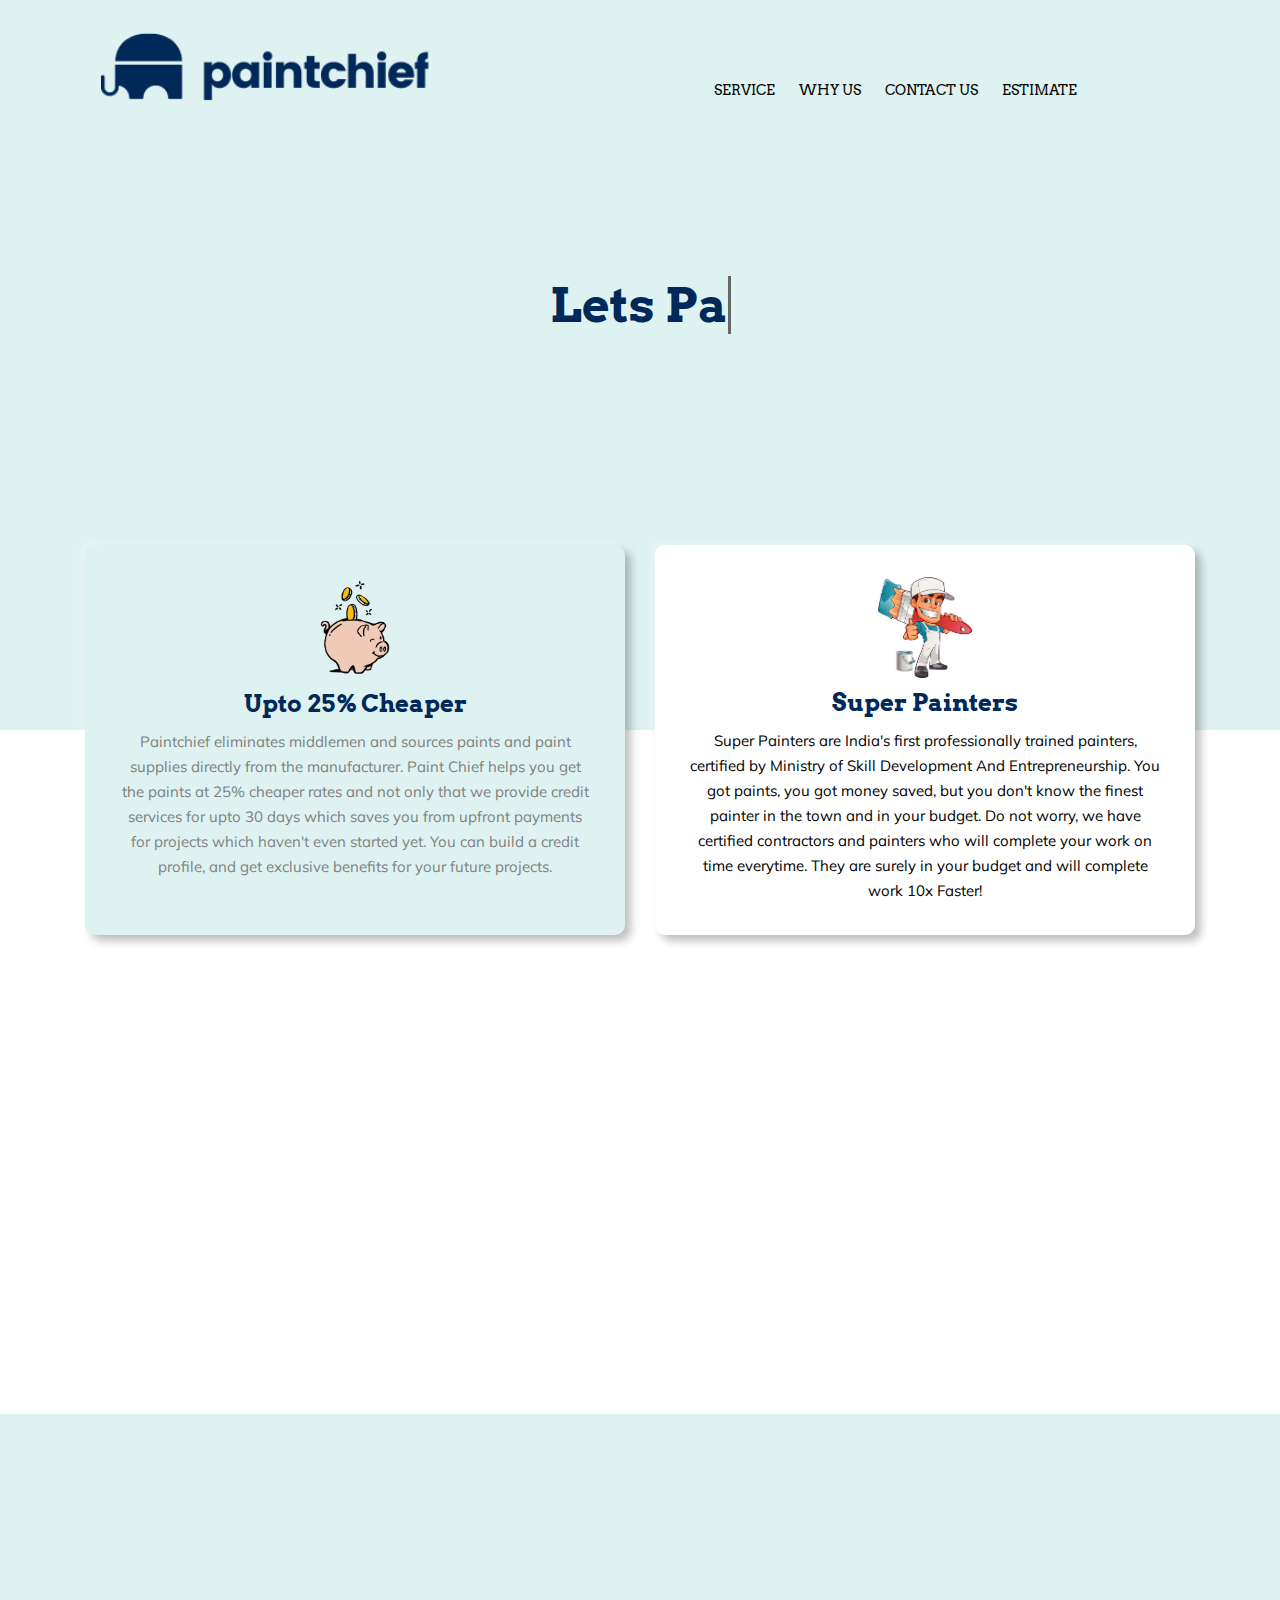
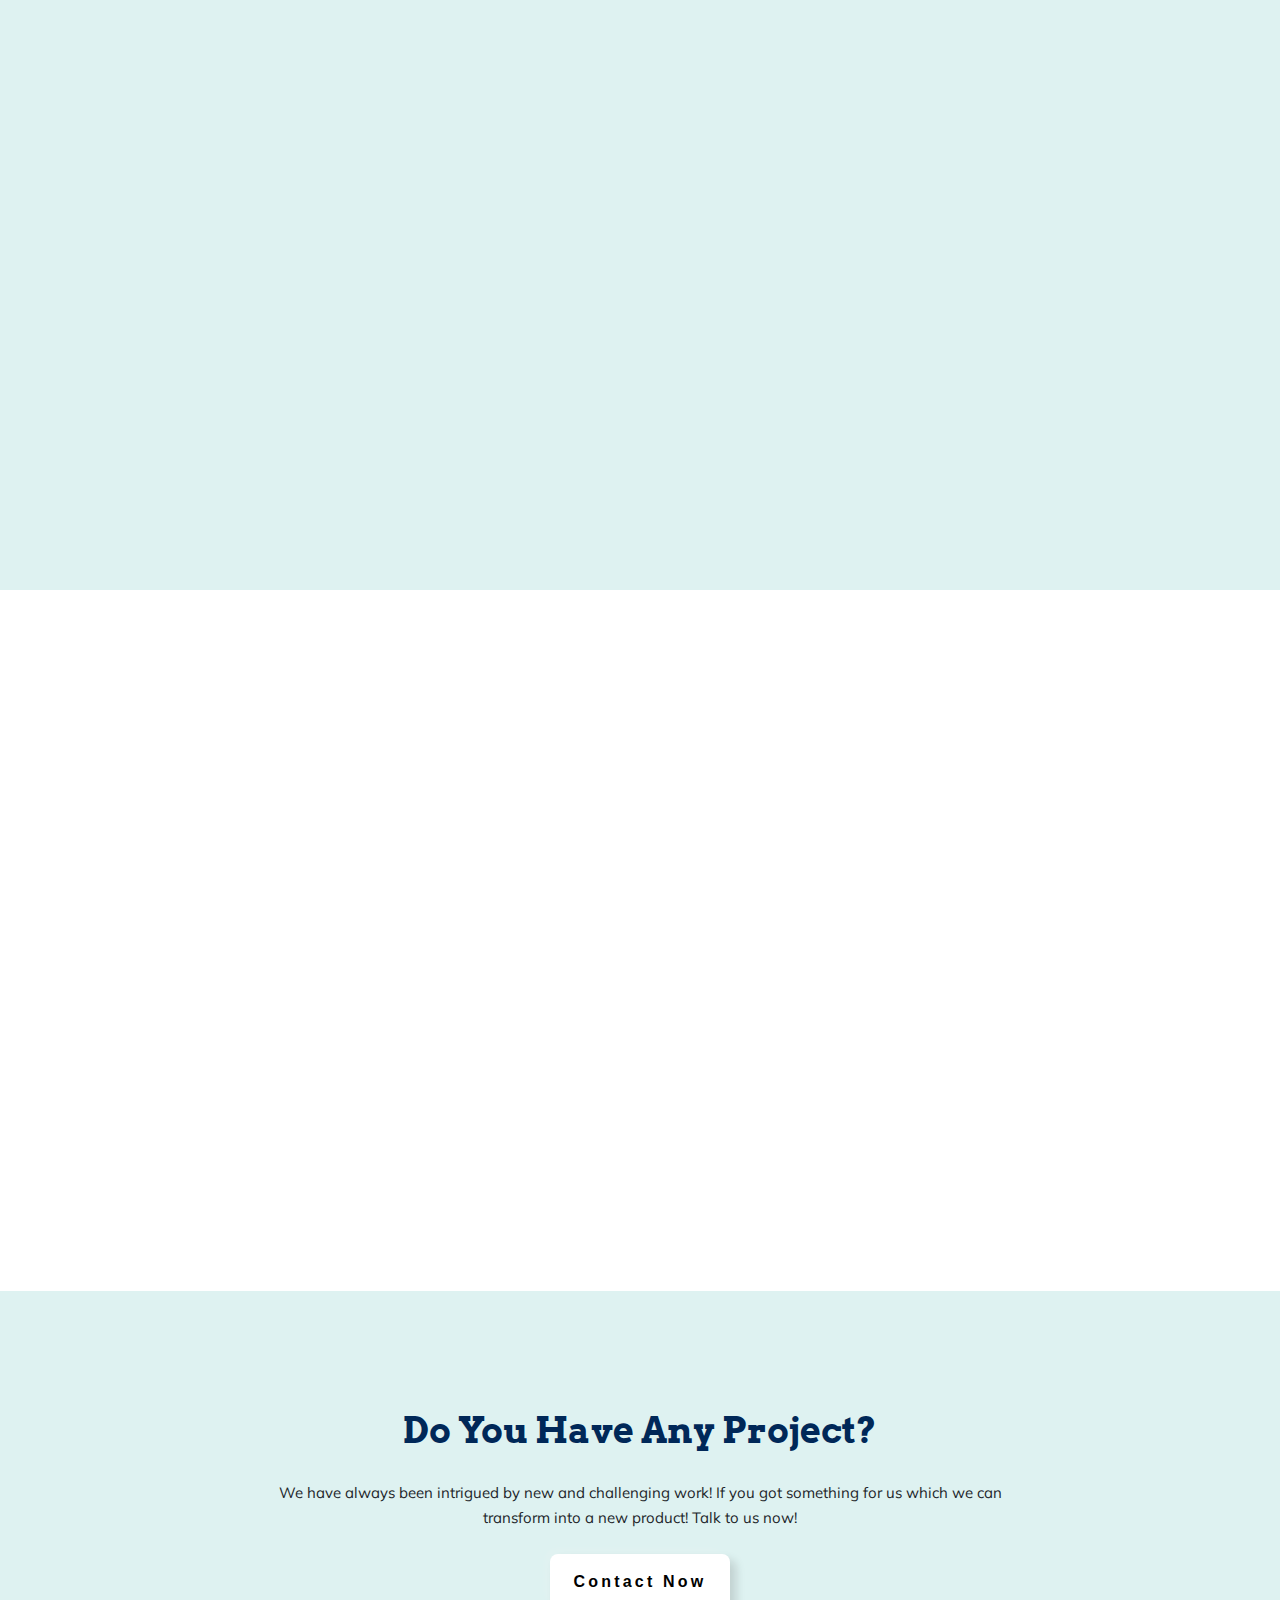
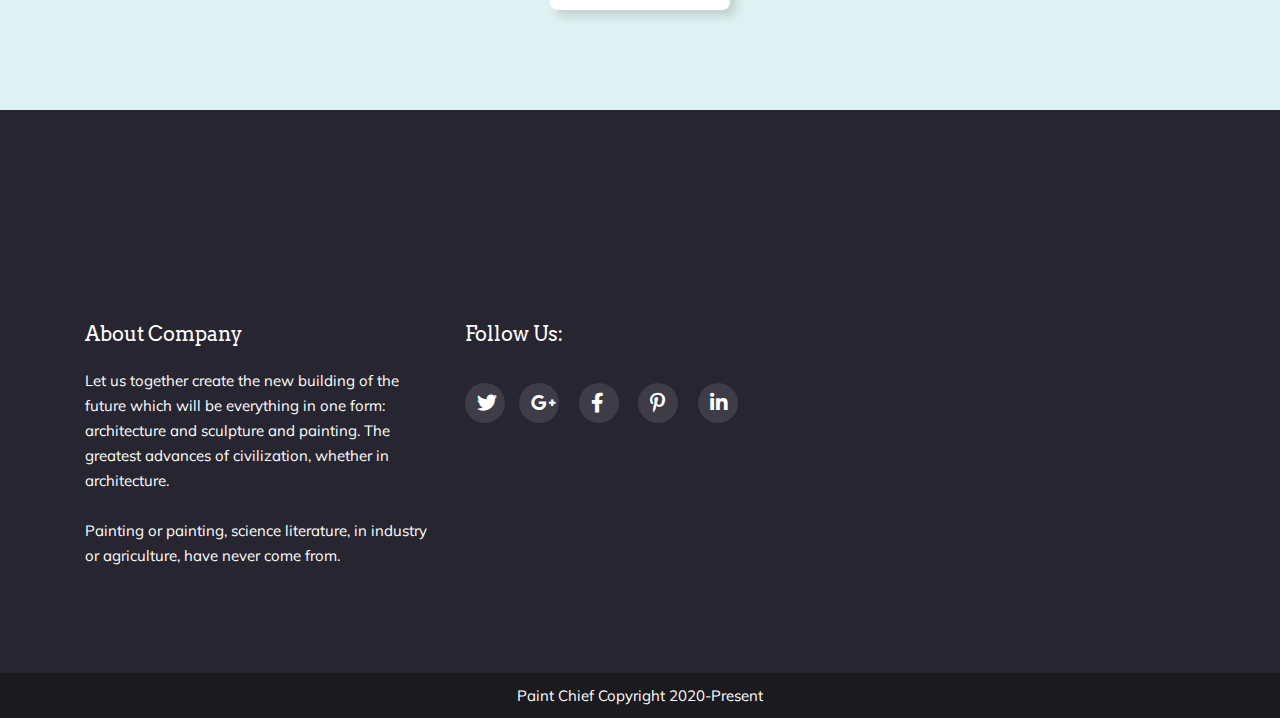
<file: index.html>
<!DOCTYPE html>
<html lang="en">

<!-- index-206:27-->

<head>
    <script async src="https://www.googletagmanager.com/gtag/js?id=UA-197866117-1">
    </script>
    <script>
      window.dataLayer = window.dataLayer || [];
      function gtag(){dataLayer.push(arguments);}
      gtag('js', new Date());
    
      gtag('config', 'UA-197866117-1');
    </script>
<meta charset="UTF-8">
<title>Paint Chief - Painting is redefined</title>
<meta name="description" content="India's first platform for industrial paints and decorative paints at cheapest rates and painting contractors to complete the paint work">
<meta name="author" content="Utsav Singla">
<meta name="keywords" content="painting, home painting, painting services, painting contractors, coat paint, home painting services,painting paint, painter paint,buy paints">
<meta http-equiv="X-UA-Compatible" content="ie=edge">

<meta name="viewport" content="width=device-width, initial-scale=1.0">

<link href="https://fonts.googleapis.com/css?family=Arvo:400,400i,700,700i&amp;display=swap" rel="stylesheet">
<link href="https://fonts.googleapis.com/css?family=Muli&amp;display=swap" rel="stylesheet">

<link rel="shortcut icon" type="image/png" href="assets/images/favicon.png">


<link rel="stylesheet" href="assets/css/font-awosome.css">

<link rel="stylesheet" href="assets/font/flaticon.css">

<link rel="stylesheet" href="assets/css/animate.min.css">

<link rel="stylesheet" href="assets/css/jquery.fancybox.min.css">

<link rel="stylesheet" href="assets/css/jquery-ui.css">

<link rel="stylesheet" href="assets/css/bootstrap.min.css">

<link rel="stylesheet" href="assets/css/style.css">

<link rel="stylesheet" href="assets/css/responsive.css">
</head>
<body>
<div class="preloader">
<div class="p-wrapper">
<div class="spinner">
<i></i>
<i></i>
<i></i>
<i></i>
<i></i>
<i></i>
<i></i>
</div>
</div>
</div>

<header class="header-area">
<div class="container">
<div class="paint-nav nav-fixed">
<nav class="navbar navbar-expand-lg navbar-light bg-light">
<a class="navbar-brand" href="#"><img src="assets/images/logoNew.png" alt="Paint Chief - Painting is redefined"></a>
<button class="navbar-toggler" type="button" data-toggle="collapse" data-target="#navbarNav" aria-controls="navbarNav" aria-expanded="false" aria-label="Toggle navigation">
<span class="navbar-toggler-icon"></span>
</button>
<div class="collapse navbar-collapse" id="navbarNav">
<ul class="navbar-nav hp-1-nav ml-auto mt-2">
<!-- <li class="nav-item">
    <a class="nav-link mest" href="index.html" >Home</a>
</li> -->
<li class="nav-item">
    <a class="nav-link mest" href="service.html">Service</a>
</li>
<li class="nav-item">
    <a class="nav-link mest" href="about-us.html">Why Us</a>
</li>
<li class="nav-item">
    <a class="nav-link mest" href="contact-us.html">Contact Us</a>
</li>
<!-- <li class="nav-item dropdown">
<a class="nav-link" id="dropdown5" data-toggle="dropdown">Page</a>
<ul class="dropdown-menu" aria-labelledby="dropdown1">
<li class="dropdown-item dropdown"><a id="dropdown1-1" data-toggle="dropdown">Portfolio</a>
<ul class="dropdown-menu" aria-labelledby="dropdown1-1">
<li class="dropdown-item"><a href="portfolio.html">Portfolio 1</a></li>
<li class="dropdown-item"><a href="portfolio-2.html">Portfolio 2</a></li>
<li class="dropdown-item"><a href="portfolio-details.html">Portfolio
Details</a></li>
</ul>
</li>
<li class="dropdown-item"><a href="our-team.html">Team</a></li>
<li class="dropdown-item"><a href="blog-main.html">Blog Main</a></li>
<li class="dropdown-item dropdown"><a>Blog Details</a>
<ul class="dropdown-menu" aria-labelledby="dropdown1-1">
<li class="dropdown-item"><a href="blog-details.html">Blog Details 1</a>
</li>
<li class="dropdown-item"><a href="blog-details-2.html">Blog Details 2</a>
</li>
<li class="dropdown-item"><a href="blog-details-3.html">Blog Details 3</a>
</li>
<li class="dropdown-item"><a href="blog-details-4.html">Blog Details 4</a>
</li>
</ul>
</li>
<li class="dropdown-item"><a href="blog-left-sidebar.html">Blog Left Sidebar</a>
</li>
<li class="dropdown-item"><a href="blog-right-sidebar.html">Blog Right Sidebar</a>
</li>
</ul>
</li> -->
<li class="nav-item">
<a class="nav-link mest" data-toggle="modal" data-target="#exampleModalCenter">Estimate</a>
</li>
<!-- <li class="nav-item">
<a class="nav-link last-child" href="tel:+4487788589(99)">Call : +44 8778 8589
(99)</a>
</li> -->
</ul>
</div>
</nav>
</div>
</div>
</header>


<div class="modal animated fadeIn" id="exampleModalCenter" tabindex="-1" role="dialog" aria-hidden="true">
<div class="modal-dialog modal-dialog-centered" role="document">
<div class="modal-content e-m-contents">
<div class="modal-body">
<button type="button" class="close es-close" data-dismiss="modal" aria-label="Close">
<span aria-hidden="true">&times;</span>
</button>
<div class="card estimate-card es-card-2">
<span class="flaticon-paint esc-paint"></span>
<h2>Get An Estimate</h2>
<article class="card-body">
<form>
<span class="e-ctl"> 1. What are the wall dimensions?</span>
<div class="form-row pt-2">
<div class="col form-group">
<label>Height (m) </label>
<input type="text" class="form-control" placeholder="0.00" id="wd-height" required>
</div> 
<div class="col form-group">
<label>Width (m)</label>
<input type="text" class="form-control" placeholder="0.00" id="wd-width" required>
</div> 
</div> 
<span class="e-ctl">2. What are the dimensions of the windows/areas
that you don't want to cover in metres?</span>
<div class="form-row pt-2">
<div class="form-group col">
<label>Height (m)</label>
<input type="text" class="form-control" placeholder="0.00" id="wnd-height" value="00.00">
</div> 
<div class="form-group col">
<label>Width (m)</label>
<input type="text" class="form-control" placeholder="0.00" id="wnd-width" value="00.00">
</div> 
</div> 
<span class="e-ctl">3. What are the dimensions of the doors
that you don't want to cover in metres?</span>
<div class="form-row pt-2">
<div class="form-group col">
<label>Height (m)</label>
<input type="text" class="form-control" placeholder="0" id="doord-height" value="00.00">
</div> 
<div class="form-group col">
<label>Width (m)</label>
<input type="text" class="form-control" placeholder="0" id="doord-width" value="00.00">
</div> 
</div> 
<span class="e-ctl">4. How many coats of paint do you want?</span>
<div class="form-group p-2">
<label class="form-check form-check-inline">
<input class="form-check-input" type="radio" name="coat-qty-check" value="1" checked>
<span class="form-check-label"> 1 coat</span>
</label>
<label class="form-check form-check-inline">
<input class="form-check-input" type="radio" name="coat-qty-check" value="2">
<span class="form-check-label"> 2 coat</span>
</label>
<label class="form-check form-check-inline">
<input class="form-check-input" type="radio" name="coat-qty-check" value="3">
<span class="form-check-label"> 3 coat</span>
</label>
</div> 
<div class="e-result">
<div class="e-tottle me-tottle">
<h3 id="litre-result">00.00</h3>
<span>litres of paint</span>
</div>
<div class="er-text">
<p>This is based on a coverage of
<span id="mitresquireperlitre">12</span>m² per litre of paint. Always
check the coverage on the side
of the tin before buying.</p>
</div>
</div>
<div class="form-group">
<button type="button" class="btn-block ebtn" id="estimate-btn">Get Estimate Now</button>
</div> 
<div class="form-group">
<button type="button" class="btn-block ebtn-r" id="estimate-reset-btn">Reset Estimate</button>
</div> 
</form>
</article> 
</div> 
</div>
</div>
</div>
</div>


<section class="hero-area">
<div class="container">
    <div class="hero-content ">
        <h1>
            <span
               class="txt-rotate"
               data-period="500"
               data-rotate='["Lets Paint Bridges!", "Lets Paint Buildings!", "Lets Paint Pipelines!", "Lets Paint Highways!","Lets Paint Warehourses!"]'></span>
          </h1>
        <!-- <h2>With Paint Chief</h2> -->
        <!-- <div class="btn-learn">
            <span class="learn-ab"><a href="about-us.html">Learn More</a></span>
        </div> -->
    </div>
</div>
</section>



<section class="service">
<div class="container">
<div class="paints-service">
<div class="row">
    <div class="col-md-6 d-flex justify-content-center text-center">
        <div class="single-service ss-1 wow fadeInUp" data-wow-delay="0.1s">
            <!-- <span class="flaticon-paint ficon-bg-1"></span> -->
            <!-- <div class="icon-inner">
            <span class="flaticon-paint"></span>
            </div> -->
        <img width="30%" src="assets\images\graphic_3.png" alt = "Save money and get credit on paint">
    <div class="ss-content">
    <h3>Upto 25% Cheaper</h3>
    <p>Paintchief eliminates middlemen and sources paints and paint supplies directly from the manufacturer. Paint Chief helps you get the paints at 25% cheaper rates and not only that we provide credit services for upto 30 days which saves you from 
        upfront payments for projects which haven't even started yet. You can build a credit profile, and get exclusive benefits for your future projects.
    </p>
    <!-- <a href="service-details.html" >Read More</a> -->
    </div>
    </div>
    </div>
    <div class="col-md-6 d-flex justify-content-center text-center">
        <div class="single-service ss-2 wow fadeInUp" data-wow-delay=".1s">
        <!-- <span class="flaticon-pantone ficon-bg-1"></span> -->
        <!-- <div class="icon-inner">
        <span class="flaticon-pantone"></span>
        </div> -->
        <img width="20%" src="assets\images\graphic_4.png" alt ="find painting contractors at cheapest rates">
            <div class="ss-content">
                <h3>Super Painters</h3>
                <p>Super Painters are India's first professionally trained painters, certified by Ministry of Skill Development And Entrepreneurship. You got paints, you got money saved, but you don't know the finest painter in the town and in your budget. Do not worry, 
                    we have certified contractors and painters who will complete your work on time everytime. They are surely in your budget and will complete work 10x Faster!</p>
                <!-- <a href="service-details.html">Read More</a> -->
            </div>
        </div>
    </div>
<div class="col-md-6 d-flex justify-content-center text-center">
<div class="single-service ss-2 wow fadeInUp" data-wow-delay=".5s">
<!-- <span class="flaticon-paint ficon-bg-1"></span> -->
<!-- <div class="icon-inner">
<span class="flaticon-paint"></span>
</div> -->
<img width="60%" src="assets\images\graphic_1.png" alt ="get fast paint delivery direct to home from manufacturer">
<div class="ss-content">
<h3>Equipment Rental</h3>
<p>Cut the chase and get paints delivered direct from manufacturer.
    You save 25% more if you buy paints from paint chief and get them delivered directly to your doorstep.
    No more hustle of going out and buying the paints we got you covered. Paints, Coats, Accessories, Tools, Equipements and every
    painting need is covered for you. 
</p>
<!-- <a href="service-details.html" >Read More</a> -->
</div>
</div>
</div>
<div class="col-md-6 d-flex justify-content-center text-center">
<div class="single-service ss-1 wow fadeInUp" data-wow-delay="0.1s">
    <!-- <span class="flaticon-paint ficon-bg-1"></span> -->
    <!-- <div class="icon-inner">
    <span class="flaticon-paint"></span>
    </div> -->
<img width="20%" src="assets\images\graphic_2.png" alt="express delivery of paints">
<div class="ss-content">
<h3>Express Delivery</h3>
<p>With Paint Chief's Express delivery service your paints and requirements are directly delivered to the doorstep within some days after
    placing the order. We make sure you get the right product at the right time with our delivery executives anywhere in the country.
    We are just a call away to make your first order.
</p>
<!-- <a href="service-details.html">Read More</a> -->
</div>
</div>
</div>

<!-- <div class="col-md-4">
<div class="single-service wow fadeInUp" data-wow-delay="0.1s">
<span class="flaticon-art ficon-bg-5"></span> 
<div class="icon-inner">
<span class="flaticon-art"></span>
</div>
<div class="ss-content">
<h3>GRAFFITI REMIVAL</h3>
<p>There is societ ever discovered remotest
corner of the world that has something
that we would consider the arts. Visual
arts - decoration of surfaces and bodies
- appears to be a human universal.</p>
<a href="service-details.html" >Read More</a>
</div>
</div>
</div>
<div class="col-md-4">
<div class="single-service ss-2 wow fadeInUp" data-wow-delay="0.1s">
<span class="flaticon-graphic-tool ficon-bg-6"></span>
<div class="icon-inner">
<span class="flaticon-graphic-tool"></span>
</div>
<div class="ss-content">
<h3>CRAFT DESIGNING</h3>
<p>A great novel concerned primarily with
the interior lives its characters as they
respond the inconvenient narratives
that fate imposes ono them adaptations
these monumental fictions often fail.</p>
<a href="service-details.html">Read More</a>
</div>
</div>
</div> -->
</div>
</div>
</div>
</section>

<section class="service-area-about-us">
    <section class="about-us-for-businesses">
        <div class="container">
            <div class="row">
                <div class="col-md-6 offset-md-6">
                    <div class="about wow ss-1 fadeInRight" data-wow-delay=".3s">
                        <!--<div class="ab-ficon">
                         <span class="flaticon-paint-3 ficon-ab-1"></span>
                        </div> -->
                        <div class="au-tittle">
                            <p>For Businesses</p>
                            <h2>Trust on Our Work Speaks for itself</h2>
                        </div>
                            <p>We are new to the market but with our initial projects and experience of team
                                we have made a mark. Our partners trust us for our credibility and our ethics.
                                We have completed 10 projects in duration of 3 months and saved upto 20% for our clients.
                                The work have been completed 5x faster than they were before.
                            </p>
                            <p>From finding paint supplies, to trained professionals Paint Chief is a one stop platform for everything.
                                We supply product directly from manufactures to the site. Our contractors and painters are trained and 
                                experienced to do the painting job. We currently deal in, Bridges, Buildings, Pipelines, Highways, Warehouses.
                            </p>
                            <a href="http://paintchief.com/contact-us">
                                <button>Contact Now</button>
                            </a>
                            <!-- <div class="buttons">
                                <button class="fill">Fill In</button>
                            </div> -->
                        <!-- <div class="btn-learn">
                            <span class="learn-ab"><a href="about-us.html">Learn More</a></span> -->
                        </div>
                    </div>
                </div>
            </div>
        </div>
    </section>
</section>


<section class="service-area-about-us">
    <section class="about-us-for-painters">
        <div class="container">
            <div class="row">
                <div class="col-md-6">
                    <div class="about painters ss-1 wow fadeInLeft" data-wow-delay=".3s">
                        <!--<div class="ab-ficon">
                         <span class="flaticon-paint-3 ficon-ab-1"></span>
                        </div> -->
                        <div class="au-tittle">
                            <p>For Painters</p>
                            <h2>If you have the skill we have the work!</h2>
                        </div>
                            <p>Your experience and your skills matter to us the most. You dont have to worry about projects because we have 
                                them. We need to check on few details, get some test projects done and once we have reviewed the work, you are
                                ready to onboard.
                            </p>
                            <p>Paint Chief is no rocket science, signup as a contractor, we review the applciation, once approved we contact you directly
                                whenever there is a new project which falls fit for your domain and workforce.
                            </p>
                        <!-- <div style="align-items: center;"> -->
                            <a href="https://forms.gle/PzgFq3SeDKc52GcA8">
                                <button class="button-2">Apply Now</button>
                            </a>
                        <!-- </div> -->
                    </div>
                </div>
            </div>
        </div>
    </section>
</section>







<!-- <section class="completed-project">
<div class="container">
<div class="recent-top">
<p>Recent Project</p>
<h3>Our Recent Completed Projects</h3>
<p>Whereas digital stuff is a bit more ethereal. I like the trophy on my
shelf, the presence in my home nice book is just as valuable.</p>
</div>
<div class="recent-project">
<div class="row">
<div class="col-md-5">
<div class="prj-1-content">
<div class="p-icon">
</div>
<h4>Colorful Painting For
Your Dream!</h4>
<p>There is no society ever discovered in remotest
corner the world that has not had something
that we would consider the arts.</p>
<a href="portfolio-details.html"> Learn More</a>
</div>
<div class="project-1">
<img src="assets/images/project/project-1.png" alt="">
<div class="prj-1-content">
<div class="p-icon">
</div>
<h4>Colorful Painting For
Your Dream!</h4>
<p>There is no society ever discovered in remotest
corner the world that has not had something
that we would consider the arts.</p>
<a href="portfolio-details.html"> Learn More</a>
</div>
</div>
</div>
<div class="col-md-7">
<div class="project-1">
<img src="assets/images/project/project-2.png" alt="">
<div class="prj-1-content prj-two">
<div class="p-icon">
</div>
<h4>Colorful Painting For
Your Dream!</h4>
<p>There is no society ever discovered in remotest
corner the world that has not had something
that we would consider the arts.</p>
<a href="portfolio-details.html"> Learn More</a>
</div>
</div>
</div>
<div class="col-md-4">
<div class="project-1">
<img src="assets/images/project/project-3.png" alt="">
<div class="prj-1-content prj-three">
<div class="p-icon">
</div>
<h4>Colorful Painting For
Your Dream!</h4>
<p>There is no society ever discovered in remotest
corner the world that has not had something
that we would consider the arts.</p>
 <a href="portfolio-details.html"> Learn More</a>
</div>
</div>
</div>
<div class="col-md-4">
<div class="project-1">
<img src="assets/images/project/project-4.png" alt="">
<div class="prj-1-content prj-three">
<div class="p-icon">
</div>
<h4>Colorful Painting For
Your Dream!</h4>
<p>There is no society ever discovered in remotest
corner the world that has not had something
that we would consider the arts.</p>
<a href="portfolio-details.html"> Learn More</a>
</div>
</div>
</div>
<div class="col-md-4">
<div class="project-1">
<img src="assets/images/project/project-5.png" alt="">
<div class="prj-1-content prj-three">
<div class="p-icon">
</div>
<h4>Colorful Painting For
Your Dream!</h4>
<p>There is no society ever discovered in remotest
corner the world that has not had something
that we would consider the arts.</p>
<a href="portfolio-details.html"> Learn More</a>
</div>
</div>
</div>
</div>
</div>
</div>
</section> -->


<!-- <section class="client-feedback">
<div class="container">
<div class="row">
<div class="col-md-5">
<div class="client-image wow fadeInLeft" data-wow-delay=".1s">
<img src="assets/images/client.png" alt="">
</div>
</div>
<div class="col-md-7">
<div class="client-content">
<p>Testimonials</p>
<h3 data-aos="zoom-in">Clients Feedbacks</h3>
<p>Whereas digital stuff is a bit more ethereal,
I like the trophy on my shelf, the presence.</p>
<div class="testimo-slide">
<div class="carousel slide" data-ride="carousel" id="quote-carousel">

<div class="carousel-inner">

<div class="item active carousel-item">
<div class="row">
<div class="col-md-12">
<p>“ Some people think that the truth can hidden
with little cover-up and decoration. But as time
goes by, what is true is revealed, and what
is fake fades away. ”</p>
</div>
</div>
</div>

 <div class="item carousel-item">
<div class="row">
<div class="col-md-12">
<p>“ Some people think that the truth can hidden
with little cover-up and decoration. But as time
goes by, what is true is revealed, and what
is fake fades away. ”</p>
</div>
</div>
</div>

<div class="item carousel-item">
<div class="row">
<div class="col-md-12">
<p>“ Some people think that the truth can hidden
with little cover-up and decoration. But as time
goes by, what is true is revealed, and what
is fake fades away. ”</p>
</div>
</div>
</div>

<div class="item carousel-item">
<div class="row">
<div class="col-md-12">
<p>“ Some people think that the truth can hidden
with little cover-up and decoration. But as time
goes by, what is true is revealed, and what
is fake fades away. ”</p>
</div>
</div>
</div>

<div class="item carousel-item">
<div class="row">
<div class="col-md-12">
<p>“ Some people think that the truth can hidden
with little cover-up and decoration. But as time
goes by, what is true is revealed, and what
is fake fades away. ”</p>
</div>
</div>
</div>
</div>

<ol class="carousel-indicators testimo-indicat">
<li data-target="#quote-carousel" data-slide-to="0" class="active">
<img class="img-fluid " src="assets/images/slider/c-1.jpg" alt="">
</li>
<li data-target="#quote-carousel" data-slide-to="1">
<img class="img-fluid" src="assets/images/slider/c-2.jpg" alt="">
</li>
<li data-target="#quote-carousel" data-slide-to="2">
<img class="img-fluid" src="assets/images/slider/c-3.jpg" alt="">
</li>
<li data-target="#quote-carousel" data-slide-to="3">
<img class="img-fluid" src="assets/images/slider/c-4.jpg" alt="">
</li>
<li data-target="#quote-carousel" data-slide-to="4">
<img class="img-fluid" src="assets/images/slider/c-5.jpg" alt="">
</li>
</ol>

<div class="testimonial-nav">
<a data-slide="prev" href="#quote-carousel" class="left carousel-control btn-prev"><i class="fa fa-chevron-left"></i></a>
<a data-slide="next" href="#quote-carousel" class="right carousel-control btn-next"><i class="fa fa-chevron-right"></i></a>
</div>
</div>
</div>
</div>
</div>
</div>
</div>
</section>


<section class="blog">
<div class="container">
<div class="row">
<div class="col-md-4">
<div class="blog-one wow fadeInUp" data-wow-delay=".1s">
<div class="bo-hover-content">
<span class="flaticon-art-1 ficon-blg"></span>
</div>
<h3>Painting is an illusion, a
piece of magic, so what
you see is not.</h3>
<div class="blg-meta">
<ul>
<li>Posted: 04th April, 2019</li>
<li>Tag: Paint , ainting</li>
</ul>
</div>
<p>Do activities you passionate about which
make your heart and soul perky including
things like working out cooking, painting
writing, yoga, hiking, walking.</p>
<div class="btn-learn-2">
<span class="learn-li"><a href="blog-details.html">Learn More</a></span>
</div>
</div>
</div>
<div class="col-md-4">
<div class="blog-one wow fadeInUp" data-wow-delay="0.1s">
<div class="bo-hover-content">
<span class="flaticon-art-1 ficon-blg"></span>
</div>
<h3>Painting is a blind man
profession. He paints
not what he sees.</h3>
<div class="blg-meta">
<ul>
<li>Posted: 04th April, 2019</li>
<li>Tag: Paint , ainting</li>
</ul>
</div>
<p>Blind man profession. He paints what he
sees, but what he feels, what he tells
himself about what he has seen painting
Do activities you passionate about.</p>
<div class="btn-learn-2">
<span class="learn-li"><a href="blog-details.html">Learn More</a></span>
</div>
</div>
</div>
<div class="col-md-4">
<div class="blog-one wow fadeInUp" data-wow-delay="0.1s">
<div class="bo-hover-content">
<span class="flaticon-art-1 ficon-blg"></span>
</div>
<h3>Man's profession paints
 not what he sees, but
what he feel what tell.</h3>
<div class="blg-meta">
<ul>
<li>Posted: 04th April, 2019</li>
<li>Tag: Paint , ainting</li>
</ul>
</div>
<p>Blind man profession. He paint not what
he sees, but what he feels, what he tells
himself about what he has seen. Do
activities passionate about which make.</p>
<div class="btn-learn-2">
<span class="learn-li"><a href="blog-details.html">Learn More</a></span>
</div>
</div>
</div>
<div class="col-md-4">
<div class="blog-two wow fadeInUp" data-wow-delay=".1s">
<img src="assets/images/project/Ap-4.png" alt="">
</div>
</div>
<div class="col-md-4">
<div class="blog-one wow fadeInUp" data-wow-delay="0.1s">
<div class="bo-hover-content">
<span class="flaticon-art-1 ficon-blg"></span>
</div>
<h3>Painting is an illusion, a
piece of magic, so what
you see is not.</h3>
<div class="blg-meta">
<ul>
<li>Posted: 04th April, 2019</li>
<li>Tag: Paint , ainting</li>
</ul>
</div>
<p>Do activities you passionate about which
make your heart and soul perky including
things like working out cooking, painting
writing, yoga, hiking, walking.</p>
<div class="btn-learn-2">
<span class="learn-li"><a href="blog-details.html">Learn More</a></span>
</div>
</div>
</div>
<div class="col-md-4">
<div class="blog-one wow fadeInUp" data-wow-delay="0.1s">
<div class="bo-hover-content">
<span class="flaticon-art-1 ficon-blg"></span>
</div>
<h3>Man's profession paints
not what he sees, but
what he feel what tell.</h3>
<div class="blg-meta">
<ul>
<li>Posted: 04th April, 2019</li>
<li>Tag: Paint , ainting</li>
</ul>
</div>
<p>Blind man profession. He paint not what
he sees, but what he feels, what he tells
himself about what he has seen. Do
activities passionate about which make.</p>
<div class="btn-learn-2">
<span class="learn-li"><a href="blog-details.html">Learn More</a></span>
</div>
</div>
</div>
</div>
</div>
</section> -->


<section class="project-ask">
<div class="container">
<div class="pro-ask-content">
<h1 data-aos="slide-in-left">Do You Have Any Project?</h1>
<p>We have always been intrigued by new and challenging work! If you got something for us which we can 
    transform into a new product! Talk to us now!
</p>
<br>
<a href="http://paintchief.com/contact-us">
    <button class="button-2">Contact Now</button>
</a>                  
<!-- <div class="btn-contact wow zoomIn" data-wow-delay=".1s"> -->
<!-- <span class="learn-ab d-flex justify-content-center text-center"><a href="about-us.html">Let's Talk</a></span>
<span class="con-btn"><a href="Contact-us.html">Let's Talk</a></span> -->
<!-- </div> -->
</div>
</div>
</section>


<section class="footer-nav">
<div class="container">
<div class="row">
<div class="col-md-12">
<div class="subscribe-top">
<div class="sp-logo">
<!-- <img src="assets/images/logo.png" alt=""> -->
</div>
<!-- <div class="sp-subscription-form">
    <div class="sp-input">
        <h4>Subscribe Us Now :</h4>
        <div class="input-group">
        <input type="text" class="form-control sp-in" placeholder="Enter Your Email Address" onfocus="this.placeholder=''" onblur="this.placeholder='Enter Your Email Address'" aria-label="Recipient's username" aria-describedby="basic-addon2">
            <div class="input-group-append">
            <span class="input-group-text" id="basic-addon2">Subscribe</span>
            </div>
        </div>
    </div>
</div> -->
</div>
</div>
</div>
<div class="footer-content">
<div class="row">
<div class="col-md-4">
<div class="about-company">
<h4>About Company</h4>
<p>Let us together create the new building of the future
which will be everything in one form: architecture
and sculpture and painting. The greatest advances
of civilization, whether in architecture.</p>
<p>Painting or painting, science literature, in industry or
agriculture, have never come from.</p>
</div>
</div>
<!-- <div class="col-md-2">
<div class="about-company">
<h4>Services</h4>
<ul class="single-footer-widget">
<li><a href="#">Wall Painting</a></li>
<li><a href="#">Normal Painting</a> </li>
<li><a href="#">House Painting</a></li>
<li><a href="#">Commercial Painting</a></li>
<li><a href="#">Painting Butck</a></li>
</ul>
</div>
</div>
<div class="col-md-2">
<div class="about-company">
<h4>Company</h4>
<ul class="single-footer-widget">
<li><a href="#">About Us</a></li>
<li><a href="#">Affiliates</a></li>
<li><a href="#">Careers</a></li>
<li><a href="#">Privacy Policy</a></li>
<li><a href="#">Terms of Service</a></li>
</ul>
</div>
</div> -->
<div class="col-md-4">
<div class="about-company">
<h4>Follow Us:</h4>
<div class="social-icon">
<ul class="sicon-frist">
 <li><a href="#"><i class="fab fa-twitter sicon"></i></a></li>
<li><a href="#"><i class="fab fa-google-plus-g sicon"></i></a></li>
<li><a href="#"><i class="fab fa-facebook-f sicon"></i></a></li>
<li><a href="#"><i class="fab fa-pinterest-p sicon"></i></a></li>
<li><a href="#"><i class="fab fa-linkedin-in sicon"></i></a></li>
</ul>
</div>
</div>
</div>
</div>
</div>
</div>
</section>


<footer>
<p><a href="#" target="_blank" style="color: white;">Paint Chief Copyright 2020-Present</a></p>
</footer>



<script src="assets/js/jquery-3.4.1.min.js"></script>

<script src="assets/js/wow.min.js"></script>

<script src="assets/js/countdown.js"></script>

<script src="assets/js/jquery.counterup.min.js"></script>

<script src="assets/js/shuffle.js"></script>

<script src="assets/js/waypoints.min.js"></script>

<script src="assets/js/jquery-ui.js"></script>

<script src="assets/js/jquery.fancybox.min.js"></script>

<script src="assets/js/bootstrap.min.js"></script>

<script src="assets/js/custom.js"></script>
</body>

<!-- index-206:27-->
</html>
</file>
<file: assets/font/flaticon.css>
/*
  	Flaticon icon font: Flaticon
  	Creation date: 10/07/2019 03:36
  	*/

@font-face {
  font-family: "Flaticon";
  src: url("Flaticon.eot");
  src: url("Flaticond41d.eot?#iefix") format("embedded-opentype"),
       url("Flaticon.woff2") format("woff2"),
       url("Flaticon.woff") format("woff"),
       url("Flaticon.ttf") format("truetype"),
       url("Flaticon.svg#Flaticon") format("svg");
  font-weight: normal;
  font-style: normal;
}

@media screen and (-webkit-min-device-pixel-ratio:0) {
  @font-face {
    font-family: "Flaticon";
    src: url("Flaticon.svg#Flaticon") format("svg");
  }
}

[class^="flaticon-"]:before, [class*=" flaticon-"]:before,
[class^="flaticon-"]:after, [class*=" flaticon-"]:after {   
  font-family: Flaticon;
        font-size: 20px;
font-style: normal;
margin-left: 20px;
}

.flaticon-paint:before { content: "\f100"; }
.flaticon-pantone:before { content: "\f101"; }
.flaticon-paint-1:before { content: "\f102"; }
.flaticon-pantone-1:before { content: "\f103"; }
.flaticon-art:before { content: "\f104"; }
.flaticon-paint-roller:before { content: "\f105"; }
.flaticon-graphic-tool:before { content: "\f106"; }
.flaticon-paint-brushes:before { content: "\f107"; }
.flaticon-paint-brush:before { content: "\f108"; }
.flaticon-paint-2:before { content: "\f109"; }
.flaticon-art-1:before { content: "\f10a"; }
.flaticon-pantone-2:before { content: "\f10b"; }
.flaticon-paint-3:before { content: "\f10c"; }
.flaticon-repair:before { content: "\f10d"; }
.flaticon-left-arrow:before { content: "\f10e"; }
.flaticon-right-arrow:before { content: "\f10f"; }
.flaticon-envelope:before { content: "\f110"; }
.flaticon-placeholder:before { content: "\f111"; }
.flaticon-phone:before { content: "\f112"; }
.flaticon-focus:before { content: "\f113"; }
.flaticon-unlink:before { content: "\f114"; }
</file>
<file: assets/css/style.css>
/*-----------------------------------------------------------------------
Template Name:WePaint | Creative HTML5 Template For Painting Company Template 
URI: http://demo.voidcoders.com/htmldemo/wepaint 
Description: This is html5 template 
Author: Voidcoders
Author URI: https://themeforest.net/user/voidcoders/portfolio 
Version: 1.0 
-------------------------------- 
CSS INDEX ===================

 1. Theme default CSS 
 2. Home 
    2.1 Header 
    2.2 Hero 
    2.3 Service 
    2.4 Amout Us 
    2.5 Complete Project 
    2.6 Blog 
    2.7 Project-Ask 
    2.8 Footer-Nav 
    2.9 Footer 
 3. Home 
 4. Home 
 5. Blog Grid 
 6. Blog Full 
 7. Blog Read 
 8. 404 Error 
 -----------------------------------------------------------------------------------*/
/*----------------------------------------*/
/* 1. Theme default CSS 
/*----------------------------------------*/
/* Table Of Contents
========================= 
- Default Typography - Custom Typography 
========================= */
/* -------------------------- - Default Typography -------------------------- */
h1, h2, h3, h4, h5, h6 {
    margin: 0;
    font-family: 'Arvo', serif;
    font-weight: 700;
    color: #002858;
    letter-spacing: 0px;
}
a{
    color: #060707;
}
h1 a, h2 a, h3 a, h4 a, h5 a, h6 a {
    font-weight: inherit;
    font-family: 'Arvo', serif;
}
h1 {
    font-size: 36px;
    line-height:50px;
    letter-spacing: 0px;
    margin-bottom: 0px;
}
h2 {
    font-size: 26px;
    line-height: 32px;
    margin-bottom: 0px;
}
h3 {
    font-size: 24px;
    line-height: 30px;
    margin-bottom: 0px;
}


h4 {
    font-size: 20px;
    line-height: 27px;
}
h5 {
    font-size: 16px;
    line-height: 24px;
}
h6 {
    font-size: 14px;
    line-height: 24px;
}
p {
    font-family: 'Muli', sans-serif;
    font-size: 15px;
    font-weight: normal;
    letter-spacing: 0;
    line-height: 25px;
    margin: 0;
}
/**------------Hamburger menu Menu------------*/

button.navbar-toggler.nav-icon span.navbar-toggler-icon {
    opacity: 0;
}
button.navbar-toggler.nav-icon{
    position: relative;
    transition: .1s ease;
}
button.navbar-toggler.nav-icon::before {
    position: absolute;
    z-index: 999;
    color: #090909;
    font-size: 30px;
    left: 17px;
    font-family: "Font Awesome 5 Free";
    font-weight: 900;
    content: "\f00d"
}

.navbar-toggler:not(:disabled):not(.disabled) {
    cursor: pointer;
    background: white;;
}

.navbar-light .navbar-toggler {
   border: none;
}

button:focus {
    outline: inherit;
  
}

/**-----------End-Hamburger Menu------------*/
/* Preloder */
* {
    -webkit-box-sizing: border-box;
    -moz-box-sizing: border-box;
    box-sizing: border-box;
}
.preloader {
    position: fixed;
    height: 100%;
    width: 100%;
    background-color: #fff;
    z-index: 99;
}
.wrapper {
    padding: 40px 0;
    left: 0;
    height: 142px;
    width: 142px;
    margin: auto;
    overflow: visible;
    position: fixed;
    top: 0;
    z-index: 999;
}
div.spinner {
    -moz-animation: rotate 10s infinite linear;
    -webkit-animation: rotate 10s infinite linear;
    animation: rotate 10s infinite linear;
    position: fixed;
    display: block;
    margin: auto;
    width: 100%;
    height: 100%;
}
div.spinner i {
    -moz-animation: rotate 3s infinite cubic-bezier(0.09, 0.6, 0.8, 0.03);
    -webkit-animation: rotate 3s infinite cubic-bezier(0.09, 0.6, 0.8, 0.03);
    animation: rotate 3s infinite cubic-bezier(0.09, 0.6, 0.8, 0.03);
    -moz-transform-origin: 50% 100% 0;
    -webkit-transform-origin: 50% 100% 0;
    transform-origin: 50% 100% 0;
    position: absolute;
    display: inline-block;
    top: 50%;
    left: 50%;
    border: solid 6px transparent;
    border-bottom: none;
}
div.spinner i:nth-child(1) {
    -moz-animation-timing-function: cubic-bezier(0.09, 0.3, 0.12, 0.03);
    -webkit-animation-timing-function: cubic-bezier(0.09, 0.3, 0.12, 0.03);
    animation-timing-function: cubic-bezier(0.09, 0.3, 0.12, 0.03);
    width: 44px;
    height: 22px;
    margin-top: -22px;
    margin-left: -22px;
    border-color: #2172b8;
    border-top-left-radius: 36px;
    border-top-right-radius: 36px;
}
div.spinner i:nth-child(2) {
    -moz-animation-timing-function: cubic-bezier(0.09, 0.6, 0.24, 0.03);
    -webkit-animation-timing-function: cubic-bezier(0.09, 0.6, 0.24, 0.03);
    animation-timing-function: cubic-bezier(0.09, 0.6, 0.24, 0.03);
    width: 58px;
    height: 29px;
    margin-top: -29px;
    margin-left: -29px;
    border-color: #18a39b;
    border-top-left-radius: 42px;
    border-top-right-radius: 42px;
}
div.spinner i:nth-child(3) {
    -moz-animation-timing-function: cubic-bezier(0.09, 0.9, 0.36, 0.03);
    -webkit-animation-timing-function: cubic-bezier(0.09, 0.9, 0.36, 0.03);
    animation-timing-function: cubic-bezier(0.09, 0.9, 0.36, 0.03);
    width: 72px;
    height: 36px;
    margin-top: -36px;
    margin-left: -36px;
    border-color: #82c545;
    border-top-left-radius: 48px;
    border-top-right-radius: 48px;
}
div.spinner i:nth-child(4) {
    -moz-animation-timing-function: cubic-bezier(0.09, 1.2, 0.48, 0.03);
    -webkit-animation-timing-function: cubic-bezier(0.09, 1.2, 0.48, 0.03);
    animation-timing-function: cubic-bezier(0.09, 1.2, 0.48, 0.03);
    width: 86px;
    height: 43px;
    margin-top: -43px;
    margin-left: -43px;
    border-color: #f8b739;
    border-top-left-radius: 54px;
    border-top-right-radius: 54px;
}
div.spinner i:nth-child(5) {
    -moz-animation-timing-function: cubic-bezier(0.09, 1.5, 0.6, 0.03);
    -webkit-animation-timing-function: cubic-bezier(0.09, 1.5, 0.6, 0.03);
    animation-timing-function: cubic-bezier(0.09, 1.5, 0.6, 0.03);
    width: 100px;
    height: 50px;
    margin-top: -50px;
    margin-left: -50px;
    border-color: #f06045;
    border-top-left-radius: 60px;
    border-top-right-radius: 60px;
}
div.spinner i:nth-child(6) {
    -moz-animation-timing-function: cubic-bezier(0.09, 1.8, 0.72, 0.03);
    -webkit-animation-timing-function: cubic-bezier(0.09, 1.8, 0.72, 0.03);
    animation-timing-function: cubic-bezier(0.09, 1.8, 0.72, 0.03);
    width: 114px;
    height: 57px;
    margin-top: -57px;
    margin-left: -57px;
    border-color: white;
    border-top-left-radius: 66px;
    border-top-right-radius: 66px;
}
div.spinner i:nth-child(7) {
    -moz-animation-timing-function: cubic-bezier(0.09, 2.1, 0.84, 0.03);
    -webkit-animation-timing-function: cubic-bezier(0.09, 2.1, 0.84, 0.03);
    animation-timing-function: cubic-bezier(0.09, 2.1, 0.84, 0.03);
    width: 128px;
    height: 64px;
    margin-top: -64px;
    margin-left: -64px;
    border-color: #ff852b;
    border-top-left-radius: 72px;
    border-top-right-radius: 72px;
}
@-moz-keyframes rotate {
    to {
        -moz-transform: rotate(360deg);
        transform: rotate(360deg);
   }
}
@-webkit-keyframes rotate {
    to {
        -webkit-transform: rotate(360deg);
        transform: rotate(360deg);
   }
}
@keyframes rotate {
    to {
        -moz-transform: rotate(360deg);
        -ms-transform: rotate(360deg);
        -webkit-transform: rotate(360deg);
        transform: rotate(360deg);
   }
}
/*End Preloder */
/* Animation CSS */
@-webkit-keyframes swing {
    15% {
        -webkit-transform: translateX(5px);
        transform: translateX(5px);
   }
    30% {
        -webkit-transform: translateX(-5px);
        transform: translateX(-5px);
   }
    50% {
        -webkit-transform: translateX(3px);
        transform: translateX(3px);
   }
    65% {
        -webkit-transform: translateX(-3px);
        transform: translateX(-3px);
   }
    80% {
        -webkit-transform: translateX(2px);
        transform: translateX(2px);
   }
    100% {
        -webkit-transform: translateX(0);
        transform: translateX(0);
   }
}
@keyframes swing {
    15% {
        -webkit-transform: translateX(5px);
        transform: translateX(5px);
   }
    30% {
        -webkit-transform: translateX(-5px);
        transform: translateX(-5px);
   }
    50% {
        -webkit-transform: translateX(3px);
        transform: translateX(3px);
   }
    65% {
        -webkit-transform: translateX(-3px);
        transform: translateX(-3px);
   }
    80% {
        -webkit-transform: translateX(2px);
        transform: translateX(2px);
   }
    100% {
        -webkit-transform: translateX(0);
        transform: translateX(0);
   }
}
/* End Animation CSS */
/* 2.1 Heder-area*/
.paint-nav .navbar-brand img{
    height: 110px;
}


.paint-nav .navbar-light .navbar-nav  {
    padding: 12px 10px 5px;
    height: 50px;
    cursor: pointer;
    position: relative;
    margin-top: 18px;
    min-width: 102px;
    text-align: center;
}

.li.nav-item {
    padding: 12px 0px 5px;
    height: 50px;
    cursor: pointer;
    position: relative;
    margin-top: 18px;
    min-width: 102px;
    text-align: center;
}

.paint-nav .navbar-light .navbar-nav .nav-link {
    padding: 10px 12px;
    cursor: pointer;
    text-align: center;
    display: inline-block;
    font-size: 14px;
    font-family: 'Arvo', serif;
    text-transform: uppercase;
    color: rgb(5, 5, 5);
}
.paint-nav .navbar-light .navbar-nav li.nav-item.dropdown>a {
    position: relative;
}
.paint-nav .navbar-light .navbar-nav li.nav-item.dropdown>a:after {
    position: absolute;
    content: '\f0d7';
    font-family: fontawesome;
    right: 0px;
    top: 10px;
    display: none;
}
.paint-nav .navbar-light .navbar-nav li.nav-item ul li.dropdown-item {
    position: relative;
}
.paint-nav .navbar-light .navbar-nav li.nav-item ul li.dropdown-item.dd-caret:after {
    position: absolute;
    content: '\f0da';
    font-family: fontawesome;
    right: 8px;
    top: 5px;
    color: #fff;
    display: none;
}
.paint-nav .navbar-light .navbar-nav .last-child {
    min-width: 180px;
    padding-left: 40px;
}
.paint-nav .navbar-light .navbar-nav .nav-link:hover{
    color: #000;
    text-decoration: underline;
    transition: .1s ease;
    font-weight: 600;
}

/* .navbar-nav {
    margin-left: 100em;
} */


a.active-page {
    color: #e6ae48!important;
}
.paint-nav .bg-light {
    background-color: transparent!important;
}
header.header-area.nav-fixed{
    position: fixed;
    z-index: 99;
    top: 0;
    animation-duration: 0.4s;
    animation-name: fadeInDown;
    animation-timing-function: ease-in-out;
    box-shadow: 0 4px 12px -4px rgba(0, 0, 0, 0.75);
    background-image: none;
    background: white;
}
header.header-area {
    position: absolute;
    z-index: 2;
    top: 0;
    right: 0;
    left: 0;
}


.features-box{
    color: white;
}

.navbar-nav.hp-1-nav {
    /* background-image: url(../images/nav-backg.png); */
    left: 172px;
    width: 90%;
    height: 100px;
    top: 11px;
    padding-left: 61px;
    background-size: contain;
    background-repeat: no-repeat;
    position: absolute;
}
ul.dropdown-menu {
    padding: 0;
    color: #fff;
    border-radius: inherit;
    background-color: white;
    border-bottom-right-radius: 16px;
}
ul.dropdown-menu .dropdown-item a{
    color: #fff;
}
ul.dropdown-menu .dropdown-item:last-child{
    border-bottom-right-radius: 16px;
}
ul.dropdown-menu .dropdown-item:hover {
    background-color: #def2f1;
    color: #000000;
}
ul.dropdown-menu .dropdown-item a:hover{
    color: #090000;
    text-decoration: none;
}
.card.estimate-card.es-card-2 {
    margin-top: -37px;
    margin: 0px auto;
    position: relative;
    z-index: 1;
    max-width: 505px;
}
.e-tottle.me-tottle {
    padding: 20px 15px;
}
.es-close {
    position: absolute;
    right: 6px;
    top: -5px;
    color: #fff;
    opacity: 1;
    z-index: 999;
    font-weight: 600;
}
.close:not(:disabled):not(.disabled):focus, .close:not(:disabled):not(.disabled):hover{
    color: white;
    opacity: 1;
}
.modal-content.e-m-contents {
    margin: 0px auto;
    margin-top: -13%;
    max-width: 510px;
}
/* End Header */
/* 2.2 Hero-area */
.hero-area{
    background-repeat: no-repeat;
    /* background-image: url(../images/interior-of-a-new-house-with-paint-can-and-half-painted-wall-free-photo.webp); */
    width: 100%;
    /* background-size: cover; */
    background: #def2f1;
    overflow: hidden;
    text-align: center;
    position: relative;
}
.hero-content {
    margin-bottom: 400px;
}
.hero-content h1{
    width: 60%;
    font-weight: 600;
    margin: 0px auto;
    padding-top: 280px;
}
.hero-content p{
    width: 45%;
    font-size: 17px;
    padding: 20px 0px;
    margin: 0px auto;
}
.hero-area-1 {
    background-repeat: no-repeat;
    background-image: url(../images/Homepage.png);
    width: 100%;
    background-position: 100% 100%;
    background-size: cover;
    overflow: hidden;
    position: relative;
}
.hero-content-1 {
    margin-bottom: 140px;
    position: relative;
    left: 10%;
}
.hero-content-1 h1{
    width: 79%;
    font-weight: 600;
    padding-top: 250px;
}
.hero-content-1 p{
    width: 70%;
    font-size: 20px;
    padding: 20px 0px;
}
.card.estimate-card {
    margin-top: 35%;
    color: #fff;
    padding: 15px;
    margin-bottom: 58px;
    font-size: 12px;
    z-index: 1;
    overflow: hidden;
    position: relative;
    font-family: 'Arvo', serif;
    background-color: #1d252d;
}
.estimate-card h2{
    padding: 20px 0px 5px;
    color: #fff;
    font-size: 24px;
    text-align: center;
}
.esc-paint::before{
    position: absolute;
    font-size: 700px;
    color: #252e36;
    top: -16%;
    left: -10%;
    z-index: -1;
}
span.e-ctl {
    font-size: 14px;
}
.estimate-card input.form-control {
    border-radius: inherit;
    background: #1d252d;
    border: 1px solid #3f464d;
    color: #ff6c00;
}
.estimate-card input.form-control:focus{
    outline-style:none;
    box-shadow:none;
    color: rgb(221, 215, 215);
    border-color:#cd862c;
}
.estimate-card input.form-control::placeholder{
    color: #737a80 !important;
}
.estimate-card label input[type=radio]{
    transform:scale(1.5);
    margin-left: 20px;
}
.estimate-card label:first-child input[type=radio] {
    margin-left: 0px;
}
.e-result {
    width: 100%;
    padding-bottom: 20px;
    position: relative;
    display: block;
}
.e-tottle h3 {
    color: #fff;
}
.e-tottle {
    width: 30%;
    padding: 30px 15px;
    text-align: center;
    border: 1px solid #555;
    float: left;
    border-right: none;
}
.er-text {
    width: 70%;
    padding: 12px;
    border: 1px solid #555;
    display: inline-block;
}
.er-text p{
    line-height: 21px;
    font-size: 14px;
    font-family: 'Arvo', serif;
}
button.btn-block.ebtn {
    padding: 15px 0px;
    border: none;
    font-weight: 600;
    font-size: 16px;
    font-family: 'Arvo', serif;
    background-color: #def2f1;
    cursor: pointer;
}
button.btn-block.ebtn-r {
    padding: 15px 0px;
    border: none;
    font-weight: 600;
    font-size: 16px;
    font-family: 'Arvo', serif;
    background-color: white;
    cursor: pointer;
}
.btn-contact{
    /* -webkit-mask: url(../images/li.svg) no-repeat; */
    background-color: #002858;
    width: 20;
    margin: 0px auto;
    transition: .1s ease;
    padding: 50px 0px;
    position: relative;
    color: white;
}
.btn-contact:hover a {
    color: black;
}
.btn-contact::after {
    content: '';
    height: 100%;
    padding: 50px 0px;
    position: absolute;
    width: 0;
    top: 0;
    left: 0;
    background-color: white;
    transition: .9s ease;
}
.btn-contact:hover:after{
    width: 100%;
}
.con-btn {
    position: absolute;
    font-family: 'Arvo', serif;
    line-height: 90px;
    font-size: 14px;
    left: 0;
    right: 20px;
    top: 0;
    z-index: 1;
    font-weight: 600;
}

.con-btn a{
    color: white;
}

#spin {
    color:red;
}
#spin:after {
    content:"Bridges";
    animation: spin 5s linear infinite;
}
@keyframes spin {
    0% { content:"Bridges"; }
    25% { content:"Building"; }
    55% { content:"Pipelines"; }
    80% { content:"Highways"; }
}

html,body {
    font-family: 'Raleway', sans-serif;
    /* padding: 1em 2em; */
    /* font-size: 18px; */
    /* background: #222;
    color: #aaa */
  }
  
  h1,h2 {
    font-weight: 200;
    margin: 0.4em 0;
  }
  .txt-rotate {
      height: min-content;
      overflow-y:hidden;
      color: #002858;
      /* min-width: 500px; */
  }
  .hero-content h1 { 
      font-size: 3em; 
    }

  .hero-content h2 {
    color: #888;
    font-size: 2em;
  }
  .element {
    align-items: center;
    background-color: white;
    border-radius: 20px;
    display: flex;
    height: 50px;
    justify-content: center;
    margin-right: 4rem;
    width: 100px;
  }
  
  .element-1 {
    box-shadow: 
      6px 6px 8px 0 rgba(0, 0, 0, 0.25),
      -4px -4px 6px 0 rgba(255, 255, 255, 0.3);
  }

  button {
    padding: 1em 1.5em;
    background: #def2f1;
    border: none;
    border-radius: .5rem;
    color: black;
    font-size: 1rem;
    font-weight: 700;
    letter-spacing: .2rem;
    text-align: left;
    outline: none;
    /* cursor: pointer; */
    transition: .2s ease-in-out;
    box-shadow: -6px -6px 14px rgba(255, 255, 255, .07),
                -6px -6px 10px rgba(255, 255, 255, .05),
                6px 6px 8px rgba(255, 255, 255, .075),
                6px 6px 10px rgba(0, 0, 0, .15);
  }
  
  .button-2{
    background: white;
  }
  button:hover {
    box-shadow: -2px -2px 6px rgba(255, 255, 255, .6),
                -2px -2px 4px rgba(255, 255, 255, .4),
                2px 2px 2px rgba(255, 255, 255, .05),
                2px 2px 4px rgba(0, 0, 0, .1);
  }
  button:active {
    box-shadow: inset -2px -2px 6px rgba(255, 255, 255, .7),
                inset -2px -2px 4px rgba(255, 255, 255, .5),
                inset 2px 2px 2px rgba(255, 255, 255, .075),
                inset 2px 2px 4px rgba(0, 0, 0, .15);
  }


  
.btn-learn{
    /* -webkit-mask: url(../images/li.svg) no-repeat; */
    align-items: center;
    background-color: #002858;
    width: 150px;
    transition: .1s ease;
    padding: 30px 0px;
    overflow: hidden;
    /* left: -17px; */
    position: relative;
    color: black;
}
.btn-learn::after {
    position: absolute;
    content: '';
    height: 100%;
    padding: 50px 0px;
    width: 0;
    top: 0;
    left: 0;
    background-size: cover;
    background-color: white;
    transition: .9s ease;
}
.btn-learn:hover::after{
    width: 100%;
}
.btn-learn:hover a{
    color: #060707;
}


.service-area-about-us{
    background-repeat: no-repeat;
    /* background-image: url(../images/hero1.png); */
    width: 100%;
    background-size: cover;
}


/* End Hero-area */
/* 2.3 Service*/
.service{
    /* background: #fff;*/
    padding-bottom: 100px; 
    /* overflow: hidden;
    text-align: center;
    position: relative; */
    /* align-items: center; */
    /* background-color: #afd275; */
    
    /* display: flex; */
    /* height: 200px; */
    /* justify-content: center; */
    /* margin-right: 4rem; */
    /* width: 200px; */
}
.single-service:hover{
    webkit-box-shadow: 0px 0px 10px -1px rgba(0,0,0,0.75);
    -moz-box-shadow: 0px 0px 10px -1px rgba(0,0,0,0.75);
    box-shadow: 0px 0px 10px -1px rgba(92, 78, 78, 0.75);
}
.paints-service{
    margin-top: -200px;
}
.single-service{
    width: 100%;
    margin: 15px auto;
    position: relative;
    z-index: 1;
    padding: 32px 33px;
    height: auto;
    transition: .1s ease;
    overflow: hidden;
    background: #def2f1;
    color: gray;
}
.ss-2{
    width: 100%;
    position: relative;
    z-index: 1;
    margin: 15px auto;
    overflow: hidden;
    padding: 32px 33px;
    height: auto;
    background: white;
    color: black;
    box-shadow: 
        6px 6px 8px 0 rgba(0, 0, 0, 0.25),
        -4px -4px 6px 0 rgba(255, 255, 255, 0.3);
    border-radius: 10px;
}

.ss-1{
    box-shadow: 
        6px 6px 8px 0 rgba(0, 0, 0, 0.25),
        -4px -4px 6px 0 rgba(255, 255, 255, 0.3);
    border-radius: 10px;
}
.ficon-bg-1:before {
    font-size: 386px;
    position: absolute;
    z-index: -1;
    opacity: .1;
    top: -95px;
    left: -169px;
    overflow: hidden;
    display: inline-block;
    -webkit-transform: scaleX(-1);
    transform: scaleX(-1);
}
.ficon-bg-2:before {
    font-size: 386px;
    position: absolute;
    z-index: -1;
    opacity: .1;
    top: -95px;
    left: -132px;
    overflow: hidden;
    display: inline-block;
}
.ficon-bg-3:before {
    font-size: 386px;
    position: absolute;
    z-index: -1;
    opacity: .1;
    top: -88px;
    left: -138px;
    overflow: hidden;
    display: inline-block;
}
.ficon-bg-5:before {
    font-size: 386px;
    position: absolute;
    z-index: -1;
    opacity: .1;
    top: -95px;
    left: -155px;
    overflow: hidden;
    display: inline-block;
}
.ficon-bg-6:before {
    font-size: 444px;
    position: absolute;
    z-index: -1;
    opacity: .1;
    top: -137px;
    left: -218px;
    overflow: hidden;
    display: inline-block;
}
.icon-inner span::before{
    font-size: 70px;
    margin-left: 0px;
    overflow: hidden;
    display: inline;
}
.ss-content h3{
    padding: 10px 0px;
    font-weight: bolder;
}
.ss-content a{
    color: #0d0d0d;
    font-family: 'Muli', sans-serif;
    line-height: 45px;
    font-weight: 600;
}
.ss-content a:hover{
    text-decoration: underline;
}
/* End Service*/
/*2.4 About-us */

.about-us-for-businesses{
    background-image: url(../images/project/about.png);
    background: #def2f1;
    width: 100%;
    padding: 50px 50px;
    overflow: hidden;
    position: relative;
    background-size: cover;
    background-repeat: no-repeat;
}

.about-us-for-painters{
    background-image: url(../images/project/about.png);
    background: white;
    width: 100%;
    padding: 50px 50px;
    overflow: hidden;
    position: relative;
    background-size: cover;
    background-repeat: no-repeat;
}
.about{
    width: 100%;
    padding: 50px;
    overflow: hidden;
    position: relative;
    z-index: 1;
    background: white;
}

.painters{
    width: 100%;
    padding: 50px;
    overflow: hidden;
    position: relative;
    z-index: 1;
    background: #def2f1;
}

.au-tittle h2{
    width: 65%;
    font-weight: bold;
    padding-bottom: 15px;
}
.au-tittle p:first-child{
    font-family: 'Arvo', serif;
    font-size: 19px;
}
.about p{
    padding-bottom: 15px;
    font-size: 19px;
}
.ab-ficon{
    position: absolute;
}
.ficon-ab-1:before {
    font-size: 537px;
    position: absolute;
    z-index: -1;
    opacity: .1;
    top: -142px;
    left: -68px;
    overflow: hidden;
    display: inline-block;
}
/*End About-us*/
/* 2.5 Completed-project */
.completed-project{
    text-align: center;
    overflow: hidden;
}
.recent-top{
    padding: 50px 0px;
}
.prj-6-content a {
    font-family: 'Muli', sans-serif;
    text-decoration: underline;
    font-weight: 600;
}
.recent-project {
    padding-bottom: 50px;
}
.recent-top h3{
    padding: 12px 0px;
    font-size: 28px;
}
.recent-top p:first-child {
    font-family: 'Arvo', serif;
}
.recent-top p {
    width: 50%;
    margin: 0px auto;
    font-size: 17px;
}
.project-1 {
    position: relative;
    overflow: hidden;
    margin: 15px auto;
}
.project-1:hover .prj-1-content {
    opacity: 1;
    left: 20px;
}
.prj-1-content{
    background: #def2f1;
    /* color: white; */
    text-align: left;
    z-index: 1;
    padding: 30px;
    overflow: hidden;
    position: absolute;
    top: 20px;
    left: -100%;
    height: calc(100% - 40px);
    width: calc(100% - 40px);
    opacity: 0;
    transition: .1s ease;
}
.project-1:hover .prj-four {
    opacity: 1;
    left: 0px;
}
.prj-four{
    background: white;
    text-align: left;
    z-index: 1;
    padding: 50px;
    overflow: hidden;
    position: absolute;
    top: 0px;
    left: -100%;
    height: 100%;
    width: 100%;
    opacity: 0;
    transition: .1s ease;
}
.project-1:hover .prj-four {
    opacity: 1;
    left: 0px;
}
.project-1:hover .prj-five {
    opacity: 1;
    left: 0px;
}
.prj-five{
    background: white;
    text-align: left;
    z-index: 1;
    padding: 40px;
    overflow: hidden;
    position: absolute;
    top: 0px;
    left: -100%;
    height: 100%;
    width: 100%;
    opacity: 0;
    transition: .1s ease;
}
.prj-two p{
    font-weight: bold;
    font-size: 22px !important;
    line-height: 22px;
    padding-bottom: 17px;
}
.prj-three p{
    font-weight: bold;
    font-size: 11px !important;
    line-height: 22px;
    padding-bottom: 17px;
}
.prj-1-content p{
    font-weight: bold;
    font-size: 15px;
    line-height: 22px;
    padding-bottom: 17px;
}
.prj-1-content h4 {
    font-weight: bold;
    padding-top: 58%;
    font-size: 30px;
    line-height: 38px;
    padding-bottom: 10px;
}
.prj-two h4 {
    font-weight: bold;
    padding-top: 33%;
    font-size: 40px;
    line-height: 50px;
    padding-bottom: 10px;
}
.prj-three h4 {
    font-size: 22px;
    padding-top: 40%;
    line-height: 25px;
}
.prj-four h4{
    font-weight: bold;
    padding-top: 20%;
    font-size: 35px;
    line-height: 50px;
    padding-bottom: 10px;
}
.prj-five h4 {
    font-weight: bold;
    padding-top: 40%;
    font-size: 28px;
    line-height: 35px;
    padding-bottom: 10px;
}
.prj-1-content a{
    font-family: 'Muli', sans-serif;
    text-decoration: underline;
    font-weight: 600;
}
.ficon-pj-1:before {
    font-size: 485px;
    position: absolute;
    z-index: -1;
    opacity: .1;
    top: -11px;
    left: -131px;
    display: inline-block;
    transform: rotate(41deg);
}
.ficon-pj-2::before{
    font-size: 646px;
    position: absolute;
    z-index: -1;
    opacity: .1;
    top: -98px;
    left: -131px;
    display: inline-block;
    transform: rotate(41deg);
}
.ficon-pj-3::before{
    font-size: 381px;
    position: absolute;
    z-index: -1;
    opacity: .1;
    top: -71px;
    left: -131px;
    display: inline-block;
    transform: rotate(41deg);
}
.ficon-pj-4::before{
    font-size: 456px;
    position: absolute;
    z-index: -1;
    opacity: .1;
    top: -53px;
    left: -161px;
    display: inline-block;
    transform: rotate(41deg);
}
.ficon-pj-5::before{
    font-size: 381px;
    position: absolute;
    z-index: -1;
    opacity: .1;
    top: 7px;
    left: -131px;
    display: inline-block;
    transform: rotate(41deg);
}
.p-icon {
    position: absolute;
}
.project-2 img{
    width: 100%;
}
/* End Completed-project*/
/* 2.6 Client Feedback*/
.client-feedback{
    /* background-image: url(../images/client-bg.png); */
    background: #def2f1;
    background-size: cover;
    text-align: center;
    background-repeat: no-repeat;
    background-position: center;
    overflow: hidden;
    width: 100%;
}
.client-image img{
    height: 652px;
    padding-top: 50px;
    overflow: hidden;
}
.client-content {
    padding: 98px 0px;
}
.client-content h3 {
    font-weight: bold;
    padding: 10px 0px;
    text-align: left;
}
.client-content p {
    text-align: left;
    width: 48%;
}
.client-content p:first-child {
    font-family: 'Arvo', serif;
}
.client-content p:last-child {
    font-family: 'Muli', sans-serif;
}
#quote-carousel {
    margin-top: 50px;
    text-align: left;
}
#quote-carousel .carousel-control {
    background: none;
    color: #CACACA;
    font-size: 2.3em;
    text-shadow: none;
    margin-top: 30px;
}
#quote-carousel .carousel-indicators {
    position: relative;
    right: 50%;
    top: auto;
    bottom: 0px;
    margin-top: 15px;
}
#quote-carousel .carousel-indicators li {
    width: 40px;
    height: 40px;
    cursor: pointer;
    border: 1px solid #ccc;
    box-shadow: 0 0 5px rgba(0, 0, 0, 0.1);
    border-radius: 50%;
    opacity: 1;
    position: relative;
    overflow: hidden;
    margin-left: -8px;
    transition: all .4s ease-in;
    vertical-align:middle;
    display: inline-block;
}
#quote-carousel .carousel-indicators .active {
    width: 55px;
    height: 55px;
    opacity: 1;
    position: relative;
    z-index: 1;
    transition: all .2s;
}
.testimo-indicat{
    justify-content: left;
    padding-left: 0;
    margin-right: 15%;
    margin-left: 0%;
    list-style: none;
}
.btn-prev{
    font-size: 24px !important;
    border: 1px solid;
    padding: 0px 8px;
    color: #000000 !important;
}
.btn-next{
    font-size: 24px !important;
    border: 1px solid;
    margin-left: 13px;
    padding: 0px 8px;
    color: #000000 !important;
}
.testimo-slide p{
    font-size: 22px;
    font-weight: 600;
    padding-bottom: 22px;
    line-height: 34px;
    width: 75%;
}
#quote-carousel .carousel-indicators li img{
    position: absolute;
    top: 0;
    left: 0;
    right: 0;
}
/* End Client Feedback */
/* 2.7 Blog */
.blog-one {
    padding: 20px 20px;
    text-align: left;
    border: 1px solid #5555553d;
    margin: 15px auto;
    position: relative;
    z-index: 1;
    transition: .1s ease;
    overflow: hidden;
}
.blog-one:before {
    position: absolute;
    content: '';
    height: 0;
    width: 0;
    left: 0;
    top: 0;
    background: white;
    transition: .1s ease;
    z-index: -1;
}
.blog-one:hover:before{
    width: 100%;
    height: 100%;
}
.blog-one:hover .ficon-blg:before{
    font-size: 415px;
    opacity: .1;
}
.btn-learn-2:hover:after {
    width: 100%;
}
.btn-learn-2 a:hover{
    color: #000;
}
span.learn-li {
    position: absolute;
    list-style: none;
    line-height: 82px;
    top: 0;
    left: 33px;
    font-family: 'Arvo', serif;
    font-weight: 600;
    font-size: 14px;
    z-index: 1;
}
.btn-learn-2{
    /* -webkit-mask: url(../images/li.svg) no-repeat; */
    background-color: #def2f1;
    width: 200px;
    transition: .1s ease;
    padding: 50px 0px;
    overflow: hidden;
    position: relative;
}
.btn-learn-2:after {
    position: absolute;
    content: '';
    height: 100%;
    padding: 50px 0px;
    width: 0;
    top: 0;
    left: 0;
    background-size: cover;
    background-color: #ebebeb;
    transition: .9s ease;
}
.learn-ab {
    position: absolute;
    font-family: 'Arvo', serif;
    line-height: 90px;
    font-size: 14px;
    left: 47px;
    right: 0;
    top: 0;
    z-index: 1;
    font-weight: 600;
}

.learn-ab a{
    color: white;
}
.blog-two img{
    width: 109%;
    padding-top: 15px;
    height: 407px;
}
.blg-meta ul {
    list-style-type: none;
    padding: 0px;
}
.blg-meta ul li:first-child{
    font-family: 'Muli', sans-serif;
    border: none;
    font-size: 13px;
    font-weight: 600;
}
.blg-meta ul li {
    font-family: 'Muli', sans-serif;
    display: inline-block;
    font-size: 13px;
    padding: 0px 5px;
    font-weight: 600;
    color: #060707;
    line-height: 14px;
    border-left: 1px solid #171717;
}
.ficon-blg:before {
    font-size: 0;
    position: absolute;
    opacity: 0;
    top: -104px;
    z-index: -1;
    right: -35px;
    transition: .1s ease;
}
.blog-one h3{
    font-weight: bold;
    padding-bottom: 20px;
    font-size: 23px;
}
.blog {
    padding: 100px 0px;
    overflow: hidden;
}
/* End Blog */
/* 2.8 Project-ask */
.project-1 img {
    width: 100%;
}
.project-ask{
    /* background:url(../images/proj-ask.png); */
    background: #def2f1;
    width: 100%;
    text-align: center;
    overflow: hidden;
    background-position: center;
    background-repeat: no-repeat;
    background-size: cover;
}
.pro-ask-content h1{
    font-weight: 600;
}
.pro-ask-content{
    padding: 100px 0px;
}
.pro-ask-content p {
    width: 66%;
    padding-top: 10px;
    margin: 0px auto;
}
.pro-ask-content-2 {
    padding: 40% 0%;
    text-align: left;
}
.project-ask-2 {
    background: url(../images/proj-ask.png);
    width: 100%;
    background-position: 100% 100%;
    background-repeat: no-repeat;
    background-size: cover;
    position: relative;
    margin-top: 150px;
}
.pro-ask-content-2 p {
    width: 80%;
    padding-top: 10px;
}
.card.estimate-card.e-card-2 {
    margin-top: -100px;
}
/* End Project-ask */
/* 2.9 footer-nav */
.subscribe-top {
    position: relative;
    width: 100%;
}
.sp-subscription-form {
    position: relative;
    max-width: 600px;
    padding: 35px 15px 45px;
    margin: 0 auto;
}
.subscribe-top:before {
    position: absolute;
    content: '';
    height: 100%;
    width: 100%;
    /* background-image: url(../images/nav-backg.png); */
    background-size: 100% 100%;
    top: 0;
    left: 100px;
}
.sp-subscription-form .sp-input h4 {
    position: absolute;
    left: 0;
    top: 5px;
}
.sp-subscription-form .sp-input {
    position: relative;
    top: 9px;
    width: 100%;
}
.sp-subscription-form .sp-input .input-group {
    max-width: 365px;
    margin-right: 0;
    margin-left: auto;
    position: relative;
}
.sp-logo {
    position: absolute;
    top: 1px;
    left: -61px;
}
.sp-logo img {
    width: 77%;
}
section.footer-nav {
    color: #fff;
    overflow: hidden;
    padding: 100px 0px 80px 0px;
    background-color: #272630;
}
span#basic-addon2 {
    font-family: 'Arvo', serif;
    background-color: white;
    font-weight: 600;
    font-size: 14px;
    cursor: pointer;
    border: none;
}
.footer-content {
    padding-top: 110px;
}
ul.single-footer-widget {
    list-style: none;
    padding: 0px;
}
ul.single-footer-widget li {
    line-height: 35px;
}
.sicon{
    height: 40px;
    width: 40px;
    background-color: #3d3c47;
    color: #fff;
    margin-top: 10px;
    transition: .3s ease;
    margin-right: 5px;
    font-size: 20px;
    padding: 10px 12px;
    border-radius:50%;
}
ul.sicon-frist {
    padding: 0px;
}
ul.sicon-frist li {
    list-style: none;
    margin: 5px;
    display: inline-block;
}
ul.sicon-frist li:first-child{
    margin: 0px;
}
.sicon:hover{
    background: #def2f1;
    color: #0d0d0d;
}
.about-company a{
    color: #fff;
    font-family: 'Muli', sans-serif;
}
.about-company p{
    padding-bottom: 25px;
    color: #fff;
}
.about-company h4 {
    padding-bottom: 20px;
    color: #fff;
    font-weight: 500;
}
/* End footer-nav */
/* 2.10 Footer */
footer{
    text-align: center;
    color: #fff;
    background: #1b1a1e;
}
input.form-control.sp-in {
    background-color: #f4d652;
    border-color: white;
    outline-style: none;
    box-shadow: none;
}
input.form-control.sp-in::placeholder{
    color:#090000 !important;
}
footer p{
    color: #fff;
    padding: 10px 0px;
}
/* End Footer */
/*--------------------------------------------*/
/* 3. home-02 
/*---------------------------------------------*/
/* 3.1 header-two-area */
header.header2 {
    position: absolute;
    z-index: 1;
    top: 20px;
    right: 0;
    left: 0;
}
.header2-nav {
    padding: 1px 15px;
    background: white;
}
.header2-nav .navbar-brand{
    width: 80px;
    height: 91px;
    margin-left: -31px;
    background: #000;
}
.header2-nav .navbar-brand img {
    width: 100%;
    height: 100%;
    padding: 15px;
}
.header2-nav .navbar-light .navbar-nav .nav-link {
    padding: 35px 0px;
    min-width: 90px;
    text-align: center;
    font-size: 14px;
    font-family: 'Arvo', serif;
    text-transform: uppercase;
    color: rgb(5, 5, 5);
    cursor: pointer;
}
.header2-nav .bg-light {
    margin: -8px 0px;
    background-color: transparent!important;
}
.header2-nav .navbar-light .navbar-nav .nav-link:hover{
    background: #efd45b;
    font-weight: 600;
    text-decoration: underline;
}
.header2-nav .navbar-light .navbar-nav .last-child{
    min-width: 240px;
}
.dropdown-menu.td-menu {
    top: 88px;
}
.dropdown-menu .dropdown .dropdown-menu{
    top: -3px;
}
.hero2-content:hover{
    -webkit-box-shadow: 0px 0px 10px -1px rgba(0,0,0,0.75);
    -moz-box-shadow: 0px 0px 10px -1px rgba(0,0,0,0.75);
    box-shadow: 0px 0px 10px -1px rgba(92, 78, 78, 0.75);

}
.hero2-content {
    position: absolute;
    left: 0;
    background: #fecf48;
    top: 284px;
    text-align: center;
    padding: 20px 20px 70px 20px;
    margin: 0px auto;
    width: 47%;
    right: 0;
}
.hero2-content h1 {
    font-size: 28px;
    padding: 26px 0px;
    line-height: 36px;
}
.hero2-content p {
    padding: 0px 33px;
    font-size: 17px;
}
/* 3.2 Hero2 */
.hero2-color ul li{
    position: relative;
    height: 130px;
    list-style-type: none;
    display: inline-block;
    float: left;
    margin: 6px;
    width: calc(20% - 12px);
}
.hcl-list{
    margin-left: -6px;
    margin-right: -6px;
    margin-top: -6px;
    padding: 0px;
}
li.color-1 {
    background-color: #c3736e;
}
li.color-2 {
    background-color: #d48b5f;
}
li.color-3 {
    background-color: #ddb763;
}
li.color-4 {
    background-color: #b0bf74;
}
li.color-5 {
    background-color: #74bfb7;
}
li.color-6 {
    background-color: #789bc5;
}
li.color-7 {
    background-color: #83a6a7;
}
li.color-8 {
    background-color: #9e88aa;
}
li.color-9 {
    background-color: #c7b7a1;
}
li.color-10 {
    background-color: #74bf7d;
}
li.color-11 {
    background-color: #6d635a;
}
li.color-12 {
    background-color: #ebe9d7;
}
li.color-13 {
    background-color: #535353;
}
li.color-14 {
    background-color: #747dbf;
}
li.color-15 {
    background-color: #b974bf;
}
li.color-16 {
    background-color: #bf748e;
}
li.color-17 {
    background-color: #74bf9b;
}
li.color-18 {
    background-color: #dd6363;
}
li.color-19 {
    background-color: #bf8e74;
}
li.color-20 {
    background-color: #5a5a6d;
}
li.color-21 {
    background-color: #5a6d61;
}
li.color-22 {
    background-color: #dd63c7;
}
li.color-23 {
    background-color: #6391dd;
}
li.color-24 {
    background-color: #63dd6c;
}
li.color-25 {
    background-color: #ddc763;
}
li.color-26 {
    background-color: #7163dd;
}
li.color-27 {
    background-color: #63ddbf;
}
li.color-28 {
    background-color: #d5733d;
}
li.color-29 {
    background-color: #5d3dd5;
}
li.color-30 {
    background-color: #883dd5;
}
section.hero2-area {
    position: relative;
}
.hero2-color{
    position: relative;
    left: 0;
    top: 0px;
    overflow: hidden;
    right: 0;
    background-color: #090909;
}
/*End Hero2-area*/
/* 3.3 h2-About-us */
section.h2-about-us {
    padding: 100px 0px;
}
.h2-about p:first-child {
    padding-bottom: 15px;
    font-family: 'Arvo', serif;
    font-size: 19px;
}
.h2-about h2 {
    width: 53%;
    font-weight: bold;
    padding-bottom: 15px;
}
.h2-about p {
    width: 80%;
    padding-bottom: 15px;
    font-size: 18px;
}
.h2-au-images img:hover{
    animation: pulse 0.5s ease !important;
    -webkit-animation-iteration-count: 1;
    animation-iteration-count:1s;
}
.h2-au-images img {
    width: 100%;
    max-height: 530px;
    position: relative;
    -webkit-transition: -webkit-transform .5s ease-in-out;
    transition: transform .5s ease-in-out;
}
.aui-bg {
    position: absolute;
    height: 260px;
    top: -37px;
    z-index: -1;
    left: -10px;
    -webkit-transition: -webkit-transform .5s ease-in-out;
    transition: transform .5s ease-in-out;
    background-color: #ffe368;
    width: 320px;
}
.hcl-list li:hover{
    -webkit-animation: swing 1s ease !important;
    animation: pulse .5s ease !important;
    -webkit-animation-iteration-count: 1;
    opacity: .9;
    animation-iteration-count: 1;
   /* animation: swing 1s infinite !important;
    */
}
.h2-about {
    padding-top: 30px;
}
/* End h2-About-us*/
/*3.4 Our Service*/
.os-content h2 {
    font-size: 30px;
    text-align: center;
    padding: 10px 0px;
}
.os-content p:first-child {
    font-family: 'Arvo', serif;
    text-align: center;
}
.os-content p{
    width: 56%;
    text-align: center;
    padding: 10px 0px;
    font-size: 19px;
    margin: 0 auto;
}
.Exclusive-service {
    padding: 50px 0px;
}
/* End Our Service */
/* 3.5 Color */
.colo-content {
    padding-top: 30px;
}
.colo-content p:first-child {
    padding-bottom: 15px;
    font-family: 'Arvo', serif;
}
.colo-content p {
    width: 80%;
    padding-bottom: 15px;
    font-size: 18px;
}
.colo-content h2 {
    width: 80%;
    font-weight: bold;
    padding-bottom: 15px;
}
.color-image img {
    max-width: 105%;
}
/* End Color */
/* 3.6 Complete Project */
.project-1 a:hover{
    color: #000;
}
.project-1 a {
    text-decoration: underline;
    font-weight: 600;
}
/* End Complete Project */
/*3.7 Client Feedbacks */
.client-content-2 {
    text-align: center;
    padding: 80px 0px;
}
.client-content-2 h3 {
    padding: 12px 0px;
}
.client-content-2 p:first-child{
    font-family: 'Arvo', serif;
}
.client-content-2 p {
    font-size: 16px;
    width: 29%;
    margin: 0 auto;
}
.client-content-2 p:last-child{
    width: 65%;
    font-weight: bold;
    line-height: 32px;
    font-family: 'Muli', sans-serif;
    font-size: 21px;
}
.testimo-slide-2 #quote-carousel {
    margin-top: 60px;
    text-align: center;
}
.testimo-slide-2 #quote-carousel .carousel-indicators {
    position: relative;
    right: 50%;
    top: auto;
    bottom: 0px;
    margin-top: 15px;
}
.testimo-slide-2 .testimo-indicat{
    justify-content: center;
    padding-left: 0;
    margin-top: 6% !important;
    margin-right: 15%;
    margin-left: 15%;
    list-style: none;
}
/* End Client Feedback */
/* 3.8 Get Update */
section.updates {
    padding-top: 50px;
    text-align: center;
    padding-bottom: 100px;
}
/* End Get Update */
/*--------------------------------------------*/
/* 4. Service-01 
/*---------------------------------------------*/
/* 4.1 service-area */
.service-area{
    background-repeat: no-repeat;
    /* background-image: url(../images/interior-of-a-new-house-with-paint-can-and-half-painted-wall-free-photo.webp); */
    width: 100%;
    /* background-size: cover; */
    background: #def2f1;
    overflow: hidden;
    text-align: center;
    position: relative;
}

.services{
    background-repeat: no-repeat;
    /* background-image: url(../images/interior-of-a-new-house-with-paint-can-and-half-painted-wall-free-photo.webp); */
    width: 100%;
    /* background-size: cover; */
    background: #def2f1;
    overflow: hidden;
    text-align: center;
    position: relative;
    
}


.service-area h1{
    padding: 250px 0px 130px 0px;
    text-align: center;
    margin: 0 auto;
}
.ser-2.service-area h1{
    padding: 220px 0px 200px 0px;
    text-align: center;
    margin: 0 auto;
}
.bl-1.service-area h1 {
    padding: 250px 0px 250px 0px;
    text-align: center;
    margin: 0 auto;
}
section.our-service {
    padding-top: 50px;
    padding-bottom: 20px;
}
/*End Service-area */
/* 4.2 Video */
.video{
    background-repeat: no-repeat;
    background-image: url(../images/project/about.png);
    width: 100%;
    height: 600px;
    background-size: cover;
    overflow: hidden;
    text-align: center;
    position: relative;
}
.play-icon {
    height: 70px;
    width: 70px;
    top: 265px;
    margin: 0 auto;
    position: relative;
    border-radius: 50%;
    border: 2px solid #f7ac21;
}
.play-icon a{
    position: absolute;
    color: #fffefb;
    width: 50px;
    margin: 8px -25px;
    font-size: 15px;
    padding: 13px 20px;
    border-radius: 50%;
    height: 50px;
    background-color: #f7ac21;
}
.video-overly{
    position: relative;
    width: 100%;
    height: 100%;
    z-index: 1;
}
.video-overly::before {
    position: absolute;
    content: '';
    height: 100%;
    width: 100%;
    left: 0;
    top: 0;
    z-index: -1;
    background-color: rgba(39, 38, 48, 0.451);
}
/* End Video */
/* 4.3 our service nav */
.ss-bg-2{
    background: white;
}
section.our-snav-item {
    padding-top: 80px;
    padding-bottom: 50px;
}
#headerPopup{
    width:100%;
    height: 350px;
    margin:0 auto;
}
#headerPopup iframe{
    width:100%;
    height:100%;
    clear:both;
    margin:0 auto;
}
.modal-dialog {
    padding-top: 10%;
    max-width: 750px;
}
.modal-header {
    border: none;
    padding: 0px;
    position: absolute;
    z-index: 1;
    right: 0;
    top: 0;
}
.modal-body {
    position: relative;
    padding: 0px;
}
.modal-content{
    background: transparent;
    border: none;
}
button#pause-button {
    background: #626262;
    border: none;
    height: 30px;
    width: 30px;
    padding: 4px 5px;
}
.v-close{
    font-size: 16px;
    color: #fafafa;
}
/* End our service nav */
/*--------------------------------------------*/
/* 5. Service-02 
/*---------------------------------------------*/
/* 5.1 s-2-single-service */
.s-2-single-service{
    position: relative;
    margin: 15px auto;
}
.s-2-single-service:hover .ss-2-content{
    -webkit-box-shadow: 0px 0px 10px -1px rgba(63, 61, 61, 0.75);
    -moz-box-shadow: 0px 0px 10px -1px rgba(63, 61, 61, 0.75);
    box-shadow: 0px 0px 10px -1px rgba(63, 61, 61, 0.75);
    transition: .1s ease;
}
.s-2-image img {
    width: 100%;
}
.ss-2-content{
    position: relative;
    padding: 30px;
    width: 90%;
    left: 5%;
    top: -30px;
    background: rgb(255, 228, 104);
}
.ss-2-content a {
    text-decoration: underline;
    font-weight: 600;
}
.ss-2-content a:hover {
    color: #000000;
    font-weight: 700;
}
.ss-2-content h3 {
    font-size: 21px;
    padding-bottom: 10px;
}
.ss-2-content p {
    font-size: 14px;
    line-height: 20px;
    padding-bottom: 10px;
}
/* End s-2-single-service */
/*--------------------------------------------*/
/* 6. Service-Details 
/*---------------------------------------------*/
/* 6.1 Wall painting */
.painting img {
    position: relative;
    width: 100%;
    top: -100px;
}
.paint-about {
    background: #def2f1;
    padding: 40px;
    width: 142%;
    position: relative;
    left: -150px;
    top: 20px;
}
.paint-about:hover {
    -webkit-box-shadow: 0px 0px 10px -1px rgba(63, 61, 61, 0.75);
    -moz-box-shadow: 0px 0px 10px -1px rgba(63, 61, 61, 0.75);
    box-shadow: 0px 0px 10px -1px rgba(63, 61, 61, 0.75);
    transition: .1s ease;
}
.paint-about p {
    padding-top: 20px;
}
/* End Wall Painting */
/* 6.2 W-p Text */
section.wall-p-content {
    padding-bottom: 120px;
}
.w-p-text p {
    font-size: 18px;
    text-align: center;
    font-weight: 600;
}
.w-p-text {
    background: #def2f1;
    padding: 30px;
}
/* End W-p Text */
/*6.3 Wall Painting Service */
section.well-painting-service {
    padding-bottom: 100px;
}
.wps-text {
    padding-right: 20px;
}
.p-serv-image img {
    width: 95%;
    position: relative;
}
.p-serv-image img:hover{
    animation: pulse 1s ease !important;
    -webkit-animation-iteration-count: 1;
    animation-iteration-count:1s;
}
.wps-text p {
    padding-bottom: 30px;
    font-size: 19px;
}
.wp-services:hover{
    -webkit-box-shadow: 0px 0px 10px -1px rgba(63, 61, 61, 0.75);
    -moz-box-shadow: 0px 0px 10px -1px rgba(63, 61, 61, 0.75);
    box-shadow: 0px 0px 10px -1px rgba(63, 61, 61, 0.75);
    transition: .1s ease;
}
.wp-services {
    width: 75%;
    padding: 40px;
    background: #def2f1;
}
.wp-services ul {
    padding: 0;
    padding-top: 15px;
}
.wp-services ul li {
    list-style-type: none;
    display: block;
    padding-top: 10px;
}
.wp-services a {
    font-weight: 600;
    font-family: 'Muli', sans-serif;
}
.wp-services a:hover {
    color: #000000;
}
.psi-bg {
    position: absolute;
    height: 200px;
    top: -4%;
    z-index: -1;
    right: 3%;
    -webkit-transition: -webkit-transform .5s ease-in-out;
    transition: transform .5s ease-in-out;
    background-color: #ffe368;
    width:250px;
}
/* End Wall Painting Service */
/*--------------------------------------------*/
/* 7. About Us 
/*---------------------------------------------*/
/* 7.1 About Team */
section.About-team {
    padding: 100px 0px;
}
.team-image {
    text-align: center;
}
.team-image img {
    position: relative;
    width: 90%;
}
.n-of-members {
    width: 50%;
    height: 50%;
    background-position: 100% 100%;
    background-repeat: no-repeat;
    position: absolute;
    background-size: contain;
    background-image: url(../images/team-members/all-team.png);
    bottom: -23px;
    right: 60px;
}
.t-members {
    position: absolute;
    right: 3%;
    text-align: center;
    top: 30%;
}
.all-mem {
    font-weight: 600;
    font-size: 48px;
    font-family: 'Arvo', serif;
}
.t-members p {
    font-size: 17px;
    width: 65%;
    font-weight: 600;
    font-family: 'Arvo', serif;
    margin: 0 auto;
}
/* 7.1 End About Team */
/* 7.2 Our-Experience */
.our-experience{
    padding: 100px 0px;
    /* background-image: url(../images/our-eperience.png);
     */
    background: #def2f1;
    background-repeat: no-repeat;
    background-size: cover;
    width: 100%;
    background-position: center;
}
.o-e-content p:first-child {
    padding-bottom: 7px;
    font-size: 18px;
    font-family: 'Arvo', serif;
}
.o-e-content h1 {
    width: 80%;
    padding-bottom: 20px;
}
.o-e-content p {
    width: 80%;
    font-size: 16px;
}
.expart-icon{
    height: 70px;
    width: 20%;
    float: left;
    background-color: #def2f1;
}
.expart {
    padding-top: 20px;
    margin: 15px auto;
}
.expart-content {
    padding-left: 20px;
    width: 75%;
    display: inline-block;
}
.expart-content p {
    line-height: 20px;
}
.expart-content h4 {
    padding: 15px 0px;
}
.ex-1::before {
    font-size: 40px;
    position: absolute;
    overflow: hidden;
    left: 10px;
    top: 40px;
    display: inline;
    color: #000000;
}
/* End Our-Experience */
/*7.3 Care-about */
section.care-about {
    padding: 100px 0px;
    overflow: hidden;
}
.c-a-image{
    position: relative;
    z-index: 1;
}
.c-a-image img {
    width: 115%;
    position: relative;
    left: -22%;
}
.c-a-image::before{
    content: '';
    width: 130px;
    height: 140px;
    z-index: -1;
    right: 3%;
    bottom: -3%;
    position: absolute;
    background: #def2f1;
}
.c-a-image::after{
    content: '';
    width: 100px;
    height: 110px;
    z-index: 9;
    left: -18%;
    top: 3%;
    position: absolute;
    background: #def2f1;
}
.c-a-content {
    padding: 50px 0px 10px;
}
.c-a-content p:first-child {
    padding-bottom: 15px;
    font-size: 17px;
    font-family: 'Arvo', serif;
}
.c-a-content h2 {
    width: 80%;
    font-weight: bold;
    padding-bottom: 15px;
}
.c-a-content p {
    padding-bottom: 15px;
    font-size: 18px;
}
.cap-1{
    padding: 0px;
    display: inline-block;
    position: relative;
    width: 32%;
}
.cap-1::after{
    position: absolute;
    content: '';
    width: 16px;
    right: -5%;
    top: 58px;
    z-index: -1;
    height: 20px;
    background-color: #def2f1;
}
.cap-2::after{
    position: absolute;
    content: '';
    width: 16px;
    right: 18%;
    top: 59px;
    z-index: -1;
    height: 20px;
    background-color: #def2f1;
}
.cap-3::after{
    position: absolute;
    content: '';
    width: 20px;
    top: 80px;
    right: 26%;
    z-index: -1;
    height: 20px;
    background-color: #def2f1;
}
.cap-1::before{
    position: absolute;
    content: '';
    width: 56%;
    z-index: -1;
    height: 100px;
    background-color: #def2f1;
}
.cap-2 {
    left: 20px;
}
.cap-3 {
    left: 20px;
}
span.cap-m {
    font-size: 42px;
    margin-left: 8px;
    line-height: 45px;
    font-family: 'Arvo', serif;
}
.cap-1 P {
    font-size: 14px;
    position: absolute;
    left: 15%;
    font-weight: 600;
    margin-right: -25px;
    font-family: 'Arvo', serif;
}
.cap-text {
    min-width: 100%;
    position: relative;
    top: 10px;
    left: 10px;
}
section.wepaint-thecolor {
    overflow: hidden;
}
/*End Care about*/
/* 7.4 Our Team */
section.our-team {
    padding: 0px 0px 100px;
    overflow: hidden;
}
.ot-2 {
    padding: 50px 0px 0px !important;
}
.st-member {
    margin: 15px auto;
    position: relative;
    top: 30px;
    width: 100%;
    height: 400px;
    overflow: hidden;
    margin-bottom: 51px;
    border-bottom-right-radius: 33%;
    border-top-left-radius: 33%;
}
.st-member img {
    width: 100%;
    height: 100%;
    border-bottom-right-radius: 33%;
    border-top-left-radius: 33%;
}
.st-member:hover::before{
    height: 100%;
    top: 0;
}
.st-member:hover .st-s-icon{
    opacity: 1;
}
.st-member::before{
    position: absolute;
    content: '';
    width:100%;
    height: 0%;
    transition: .1s ease;
    z-index: 1;
    left:0;
    top: 50%;
    right: 0;
    border-bottom-right-radius: 33%;
    border-top-left-radius: 33%;
    background: rgba(0, 0, 0, 0.4);
}
.st-member p {
    font-family: 'Muli', sans-serif;
    font-weight: 600;
}
.st-s-icon ul li {
    display: inline-block;
    list-style: none;
}
.st-s-icon {
    position: absolute;
    top: 43%;
    z-index: 1;
    opacity: 0;
    transition: .5s ease-in;
    transition: .2s ease-out;
    left: 14%;
}
/* End Our Team */
/*--------------------------------------------*/
/* 8. About-us-01 
/*---------------------------------------------*/
/* 8.1 Care About*/
.care2-image img {
    width: 100%;
    position: relative;
    z-index: -1;
}
.allcounterup {
    width: 140%;
    left: -40%;
    z-index: -1;
    top: 75px;
    overflow: hidden;
    padding: 40px 31px;
    position: relative;
    background-color: #ffd250;
    height: 220px;
}
.acap-1 {
    display: inline-block;
    position: relative;
    width: 32%;
    left: 4%;
}
.acap-1::before {
    position: absolute;
    content: '';
    padding: 50px 46px;
    z-index: -1;
    background-color: #def2f1;
}
.acap-1::after {
    position: absolute;
    content: '';
    right: 21%;
    top: 58px;
    z-index: -1;
    padding: 12px 10px;
    background-color: #def2f1;
}
.acap-2::after {
    position: absolute;
    content: '';
    right: 38%;
    top: 58px;
    z-index: -1;
    padding: 12px 10px;
    background-color: #def2f1;
}
.acap-3::after {
    position: absolute;
    content: '';
    right: 47%;
    top: 76px;
    bottom: 19px;
    z-index: -1;
    padding: 12px 10px;
    background-color: #def2f1;
}
.acap-1 p {
    font-weight: 600;
    padding-left: 11%;
}
.ot-member{
    border-radius: 50%;
    height: 350px;
}
.ot-member:hover::before{
    height: 100%;
    width: 100%;
    left: 0;
    top: 0;
}
.ot-member::before{
    position: absolute;
    content: '';
    width:0%;
    height: 0%;
    transition: .1s ease;
    z-index: 1;
    left:50%;
    top: 50%;
    border-radius: 50%;
    right: 0;
    background: rgba(0, 0, 0, 0.4);
}
/* End Care About*/
/*--------------------------------------------*/
/* 9.Portfolio 
/*---------------------------------------------*/
/* 9.1 p-catagory */
.p-catagory {
    margin: 50px 0px;
    background: #f7f7f7;
    border-radius: 5px;
    text-align: center;
}
.p-catagory ul {
    padding: 0;
}
.p-catagory ul li {
    list-style-type: none;
    display: inline-block;
    padding: 10px 25px;
    font-family: 'Arvo', serif;
    font-weight: 600;
    cursor: pointer;
    font-size: 15px;
}
.p-catagory ul li:hover{
    background: #fcba33;
}
.p-catagory ul li:first-child:hover{
    border-top-left-radius: 5px;
    border-bottom-left-radius: 5px;
}
.p-catagory ul li:last-child:hover{
    border-top-right-radius: 5px;
    border-bottom-right-radius: 5px;
}
.single-portfolio img {
    width: 100%;
}
.single-portfolio{
    position: relative;
    overflow: hidden;
    margin: 0px auto 30px;
    z-index: 1;
}
.single-portfolio2 img {
    width: 100%;
}
.single-portfolio2{
    position: relative;
    overflow: hidden;
    margin: 0px auto 30px;
    z-index: 1;
}
.single-portfolio:hover .flaticon-focus::before{
    opacity: 1;
}
.single-portfolio:hover .aspect__inner::before{
    left: 20px;
}
.single-portfolio2:hover .flaticon-unlink::before{
    opacity: 1;
}
.single-portfolio2:hover .aspect__inner2::before{
    left: 20px;
}
.aspect__inner{
    position: relative;
    overflow: hidden;
}
.aspect__inner2{
    position: relative;
    overflow: hidden;
}
.aspect__inner2::before{
    position: absolute;
    content: "";
    left: -100%;
    top: 20px;
    overflow: hidden;
    z-index: 1;
    transition:.5s ease;
    width: calc(100% - 40px);
    height: calc(100% - 40px);
    background-color: rgba(0, 0, 0, 0.751);
}
.aspect__inner::before{
    position: absolute;
    content: "";
    left: -100%;
    top: 20px;
    overflow: hidden;
    z-index: 1;
    transition:.5s ease;
    width: calc(100% - 40px);
    height: calc(100% - 40px);
    background-color: rgba(0, 0, 0, 0.751);
}
.flaticon-focus::before{
    position: absolute;
    margin: 30% 42%;
    color: #fff;
    opacity: 0;
    z-index: 2;
    transition: .5s ease-in;
    font-size: 60px;
}
.flaticon-unlink::before{
    position: absolute;
    margin: 35% 46%;
    color: #fff;
    opacity: 0;
    z-index: 2;
    transition: .5s ease-in;
    font-size: 40px;
}
.larg-unlink::before {
    margin: 33% 44%;
}
.long-focus::before {
    margin: 76% 42%;
}
.mid-unlink::before{
    margin: 74% 42%;
}
.xs-unlink::before{
    margin: 29% 42%;
}
.lm-unlink::before{
    margin: 39% 44%;
}
/* End p-catagory */
/*--------------------------------------------*/
/* 11.Portfolio Details 
/*---------------------------------------------*/
/* 11.1 portfolio-details */
.portfolio-details img {
    width: 100%;
    margin: 15px auto;
}
.pd-content {
    position: relative;
    border-bottom: 1px solid #e4e4e9;
    padding: 20px 0px;
}
.pd-content h3 {
    font-size: 23px;
}
.pd-content p {
    padding-top: 20px;
}
.page-change{
    position: relative;
    width: 100%;
    display: inline-block;
    margin: 30px 0px 100px;
}
.pre-icon{
    height: 55px;
    width: 55px;
    left: 0;
    position: absolute;
    background-color: #6d6d7e;
}
.pre-meta {
    position: absolute;
    left: 70px;
    color: #555;
}
.flaticon-left-arrow:before {
    content: "\f10e";
    color: #fff;
    position: absolute;
    font-size: 28px;
    left: -7px;
    top: 8px;
}
.pre-portfolio {
    position: absolute;
    width: calc(50% - 3px);
    left: 0;
}
.next-portfolio{
    position: absolute;
    width: calc(50% - 3px);
    right: 0;
}
.next-icon{
    height: 55px;
    display: inline-block;
    position: absolute;
    width: 55px;
    right: 0;
    background-color: #6d6d7e;
}
.next-meta {
    position: absolute;
    right: 70px;
    color: #555;
    text-align: right;
}
.flaticon-right-arrow:before {
    content: "\f10f";
    color: #fff;
    position: absolute;
    font-size: 28px;
    top: 8px;
    right: 13px;
}
.pdp-meta {
    position: relative;
    background-color: #ffe368;
    padding: 25px 20px;
    margin: 15px auto;
    top: 15px;
}
ul.pdp-m-list {
    position: relative;
    padding: 0;
    list-style-type: none;
    margin: 0px auto;
}
ul.pdp-m-list li {
    font-family: 'Arvo', serif;
    font-size: 17px;
    letter-spacing: 0px;
    line-height: 20px;
    text-align: center;
    margin: 10px auto;
    font-weight: 600;
}
.pdp-m-review {
    padding: 30px 0px;
    text-align: center;
    background-color: #f4d85e;
    position: relative;
    top: -17px;
}
.page-change h4 {
    font-family: 'Muli', sans-serif;
    color: #6d6d7e;
}
/*--------------------------------------------*/
/* 12.Contact Us 
/*---------------------------------------------*/
/*12.1 Single-contact */
.cf-msg {
    padding: 10px;
    text-align: center;
    margin-bottom: 30px;
}
.cf-msg p {
    margin-bottom: 0;
    font-size: 16px;
    font-weight: 400;
    line-height: 24px;
    letter-spacing: 0;
    color: #000;
    text-transform: capitalize;
}
.cf-msg .alert.alert-success {
}
section.contact-us {
    position: relative;
    padding: 100px 0px;
}
.single-contact{
    background-color: #def2f1;
    position: relative;
    height: auto;
    padding: 50px 0px;
    width: 100%;
    overflow: hidden;
    margin: 20px auto;
    z-index: 1;
    text-align: center;
}
.bg-envelope::before{
    position: absolute;
    z-index: -1;
    top: -4px;
    left: -67px;
    opacity: .1;
    transform: rotate(142deg);
    font-size: 214px;
}
.sc-icon-inner span.flaticon-envelope::before{
    font-size: 57px;
    margin: 0 auto;
}
.sc-icon-inner span.flaticon-phone::before{
    font-size: 57px;
    margin: 0 auto;
}
.bg-phone::before{
    position: absolute;
    z-index: -1;
    top: -37px;
    left: -54px;
    opacity: .1;
    font-size: 250px;
}
.sc-icon-inner span.flaticon-placeholder::before{
    font-size: 57px;
    margin: 0 auto;
}
.bg-placeholder::before{
    position: absolute;
    z-index: -1;
    top: -76px;
    left: -98px;
    opacity: .1;
    font-size: 347px;
}
.single-contact p {
    font-weight: 600;
    font-size: 17px;
}
.message {
    text-align: center;
}
.message-box {
    padding: 25px 25px;
    background-color: #f6f6f6;
}
.message h1 {
    font-size: 34px;
    padding: 50px 0px;
}
.message-box .form-group {
    margin: 15px 0px;
}
.message-box input.form-control {
    padding: 23px 15px;
    border-radius: inherit;
}
.message-box textarea.form-control{
    border-radius: inherit;
}
.message-box input.form-control:focus {
    box-shadow: none;
    outline-style: none;
    border-color: white;
}
.message-box textarea.form-control:focus {
    box-shadow: none;
    outline-style: none;
    border-color: white;
}
.message-box button.btn.btn-dark {
    padding: 10px 33px;
    font-family: 'Arvo', serif;
    font-weight: 600;
}
.meb-2 {
    background-color: transparent;
    border: 1px solid #efefef;
    margin: 20px auto;
    border-radius: 6px;
}
.meb-2.form-group {
    margin: 10px 0px;
}
.meb-2 input.form-control {
    padding: 23px 15px;
    background-color: #f6f6f6;
}
.meb-2 textarea.form-control {
    background-color: #f6f6f6;
    border-radius: inherit;
}
.scp-2{
    margin-bottom: 38px;
}
/* End Single Contact */
/* 12.2 Google Map*/
#googleMap {
    position: relative;
    border-radius: 6px;
    width: 100%;
    height: 300px;
}
/* End Google Map*/
/*--------------------------------------------*/
/* 13.404 Erroe page 
/*---------------------------------------------*/
/*13.1 Error Backgound*/
.error-background{
    position: relative;
    background-image: url(../images/404-background.png);
    background-size: cover;
    width: 100%;
    background-repeat: no-repeat;
    background-position: 100% 100%;
}
.error{
    background-color: #ffa768;
}
.page-404{
    text-align: center;
    padding: 100px 0px 280px;
    position: relative;
}
.error-background img {
    width: 57%;
}
.btn-404:hover .error-btn::after{
    width: 200px;
}
.btn-404{
    background-color: white;
    margin-bottom: -42px;
}
.error-btn::after{
    content: '';
    height: 100%;
    padding: 50px 0px;
    position: absolute;
    width: 0;
    top: 0;
    left: 0;
    z-index: -1;
    background-color: #fa8029;
    transition: .9s ease;
}
/*--------------------------------------------*/
/* 14.Coming Soon 
/*---------------------------------------------*/
/*14.1 Coming Soon */
.coming-soon{
    background-image: url(../images/Coming.html\ Soon.png);
    position: relative;
    width: 100%;
    text-align: center;
    background-size: cover;
    overflow: hidden;
    background-repeat: no-repeat;
}
section.coming-soon h1 {
    padding: 34px 0px;
}
.cs-sicon h4 {
    float: left;
    position: relative;
    top: 22px;
    right: 20px;
}
footer.cs-footer {
    background-color: transparent;
    color: #000000;
    padding: 0px 0px 300px;
}
footer.cs-footer p{
    color: #000000;
    margin: -20px;
}
.cs-sicon {
    padding: 45px 0px;
    display: inline-block;
}
ul.sicon-frist {
    display: inline-block;
}
.csicon:hover{
    background-color: white;
}
.csicon{
    color: #bac4d4;
    font-size: 18px;
}
/*--------------------------------------------*/
/* 17.Blog-right-sidebar 
/*---------------------------------------------*/
.blog-sidebar {
    position: relative;
    width: 90%;
    left: 10%;
    top: 15px;
}
.search-box {
    position: relative;
    width: 100%;
}
.search-box input {
    border: 1px solid #e1e0e2;
    height: 45px;
    width: 100%;
    padding: 0px 10px;
}
.search-box input:focus{
    outline-style: inherit;
    box-shadow: none;
    border-color: white;
}
.sidebar-widget {
    position: relative;
    margin: 20px auto;
    padding: 15px;
    background-color: #f4f4f4;
}
.sidebar-widget .sidebar-box-title {
    font-size: 18px;
    padding: 8px 10px;
    text-align: center;
}
ul.category-list {
    padding: 0;
    list-style-type: none;
}
ul.category-list li:first-child {
    margin-top: 0px;
}
ul.category-list li:last-child{
    border: none;
}
ul.category-list li {
    position: relative;
    display: block;
    padding: 10px 0px;
    font-family: 'Arvo', serif;
    border-bottom: 1px solid rgb(226, 214, 214);
}
ul.category-list li a {
    display: block;
    font-size: 16px;
    line-height: 17px;
    color: #404040;
}
ul.category-list li .cl-count {
    position: absolute;
    right: 0;
    top: 0;
    text-align: center;
}
.pcw-text a:hover{
    font-weight: 700;
    color: #000000;
}
.pcw-text {
    padding: 10px 0px;
    border-bottom: 1px solid rgb(226, 214, 214);
}
.pcw-text:last-child{
    border: none;
}
ul.sidebar-tag-list li {
    display: inline-block;
    margin-right: 4px;
    margin-bottom: 10px;
    font-size: 14px;
}
ul.sidebar-tag-list li a:hover{
    background-color: rgb(254, 199, 60);
    color: #fff;
}
ul.sidebar-tag-list {
    padding: 0;
}
ul.sidebar-tag-list .fli a {
    padding: 12px 0px;
    min-width: 110px;
    display: block;
    text-align: center;
    font-family: 'Arvo', serif;
    background-color: #fff;
    border-radius: 6px;
}
ul.sidebar-tag-list .sli a {
    padding: 12px 0px;
    min-width: 160px;
    display: block;
    text-align: center;
    font-family: 'Arvo', serif;
    background-color: #fff;
    border-radius: 6px;
}
/*--------------------------------------------*/
/* 18.Blog-left-sidebar 
/*---------------------------------------------*/
.blg-sli-2 {
    left: 0%;
}
/*--------------------------------------------*/
/* 19.Blog-Details 
/*---------------------------------------------*/
/*19.1 blog-details*/
section.blog-details {
    position: relative;
    padding: 60px 0px 100px;
}
.blog-content {
    position: relative;
}
.blog-content p {
    padding: 11px 0px;
}

.bd-t-2 {
    margin: 30px 0px;
}
.blog-content h1 {
    padding: 0px 0px 20px;
    font-size: 35px;
}
.blg-teg i.fas.fa-tags {
    font-size: 17px;
}
ul.share-icon {
    padding: 0;
    display: inline-block;
}
ul.share-icon li{
    list-style-type: none;
    display: inline-block;
    margin-left: 9px;
}
ul.share-icon li a{
    color: #555;
    font-size: 17px;
}
ul.blg-teg {
    text-align: right;
}
ul.blg-teg li {
    list-style-type: none;
    display: inline-block;
    font-size: 16px;
    font-weight: 600;
    font-family: 'Arvo', serif;
}
ul.blg-teg li a:hover{
    color: #000000;
}
.s-activities {
    font-family: 'Arvo', serif;
    font-size: 27px;
    color: #0e0d0d;
    padding-bottom: 50px;
}
.s-activities h4 {
    float: left;
    font-weight: 500;
    font-size: 25px;
    position: relative;
    top: 8px;
}
.single-comment{
    position: relative;
    padding: 20px;
    margin-bottom: 50px;
    background-color: #f9f9f9;
}
.sc-image {
    float: left;
}
.sc-image img {
    width: 65px;
    height: 65px;
}
.sc-head {
    position: relative;
    display: inline-block;
    padding-left: 20px;
}
.sc-head h2 {
    color: #141414;
    font-weight: 500;
}
.client-coment h2 {
    color: #2f3031;
    font-weight: 500;
}
.sc-details {
    position: relative;
    padding: 20px 30px 20px 82px;
    display: inline-block;
}
.sc-details p {
    font-size: 17px;
}
.comment-box {
    position: relative;
}
.cc-submit {
    text-align: right;
    position: relative;
}
.sc-reply {
    padding-top: 20px;
    font-size: 18px;
    font-family: 'Arvo', serif;
}
.sc-reply a:hover{
    text-decoration: none;
    color: #000;
}
.cb-input {
    border-radius: inherit;
    background-color: #f9f9f9;
    border: 1px solid #f0f0f0;
    margin: 22px auto;
    text-align: left;
}
::placeholder {
    color: #d0d0d0!important;
}
.cb-input:focus{
    outline-style: none;
    box-shadow: none;
    border-color: white;
}
button.ccs-btn {
    background-color: #1c1a1a;
    position: relative;
    font-family: 'Arvo', serif;
    padding: 12px 30px;
    border: none;
    color: #fff;
    margin-left: 0;
    margin-right: auto;
    display: inline-block;
    cursor: pointer;
}
/*--------------------------------------------*/
/* 20.Blog-Details-2 
/*---------------------------------------------*/
/*20.1 b-details img*/
section.blog-details-2 {
    position: relative;
    margin-top: -180px;
}
.b-details-image img {
    position: relative;
    width: 100%;
    padding-bottom: 25px;
}
/*End b-details img*/
</file>
<file: assets/css/responsive.css>
/* Large devices (desktops, less than 1200px)*/
@media only screen and (max-width: 1199px) {
    .paint-nav .navbar-light .navbar-nav .nav-link {
        padding: 30px 0px;
        min-width: 70px;
        text-align: center;
    }
    .navbar-nav.hp-1-nav {
        left: 141px;
        height: 83px;
        margin-left: 5px;
        width: 100%;
        top: 7px;
    }
    .paint-nav .navbar-brand img {
        height: 85px;
    }
    .ss-content h3 {
        font-size: 17px;
    }
    .about h2 {
        width: 68%;
    }
    .hero-content p {
        width: 60%;
    }
   
    .ficon-pj-1:before {
        font-size: 394px;
        left: -122px;
    }
    .ficon-pj-2:before {
        font-size: 499px;
        left: -122px;
    }
    .ficon-pj-3::before {
        font-size: 317px;
        top: -54px;
        left: -90px;
    }
    .project-1:hover .prj-1-content {
        left: 10px;
    }
    
    .project-1:hover .prj-three {
        opacity: 1;
        left: 10px;
    }
    .prj-1-content {
        top: 10px;
        left: -100%;
        height: calc(100% - 20px);
        width: calc(100% - 20px);
    }
    .prj-three {
        top: 10px;
        left: -100%;
        height: calc(100% - 20px);
        width: calc(100% - 20px);
    }
    
    .prj-1-content h4 {
        padding-top: 50%;
    }
    .prj-two h4 {
        padding-top: 30%;
        font-size: 35px;
    }
    .prj-three h4 {
        font-size: 19px;
        padding-top: 25%;
    }
    .prj-four h4 {
        padding-top: 7%;
    }
    .prj-five h4 {
        font-size: 17px;
        padding-top: 3%;
    }
    .blog-one h3 {
        line-height: 23px;
        padding-bottom: 6px;
        font-size: 18px;
    }
    .service {
         padding-bottom: 0px;
    }
    .recent-top p {
        width: 60%;
    }
    section.our-team {
        padding: 10px 0px 50px;
    }
    .ot-2 {
        padding: 50px 0px 30px !important;
    }

    .client-image img {
        height: 600px;
    }
    .client-content {
      
        padding: 50px 0px 0px 0px;
    }
    .blg-meta ul li:first-child { 
        font-size: 11px;  
    }
    .blg-meta ul li {
        font-size: 11px;
    }
    .blog-two img {
        width: 111%;
        padding-bottom: 10px;
       
    }   
    .h2-about p {
        width: 100%;
    }
    section.our-service {
         padding-top: 50px;
    }
    .hero2-content h1 {
        font-size: 28px;
    }
    .ss-2-content h3 {
        font-size: 18px;
        padding-bottom: 10px;
    }
    .ss-2-content p {
        font-size: 11px;
        line-height: 20px;
        padding-bottom: 10px;
    }
    .paint-about {
        width: 155%;
    }
    .wps-text p {
        padding-bottom: 20px;
        font-size: 15px;
    }
    .wp-services {
        width: 100%;
        padding: 20px;
    }
    .wp-services ul li {
        padding-top: 3px;
    }
    .c-a-content {
     padding:0px;
    }
    .n-of-members {
        bottom: 0px;
    }
    .t-members {
        top: 33%;
        right: 0;
    }
    .ab-us p{
        width: 100%;
    }
    .ex-1::before {
        font-size: 40px;
        left: 0;
    }
    span.cap-m {
        font-size: 37px;
        line-height: 46px;
    }
    span.p-cap {
        padding-left: 9px;
    }
    .cap-1 P {
        font-size: 11px;
        left: 14px;
    }
    .cap-3::after {
        right: 37px !important;
    }
    .cap-1::after {
        right:2%;
    }
    .cap-2::after {
        right: 25%;
    }
    .st-s-icon {
        left: 6%;
    }
    .allcounterup {
        top: 25px;
    }
    .acap-1::after {
        right: 8%;
    }
    .acap-2::after {
        right: 27%;
    }
    .acap-3::after {
        right: 35%;
    }
    .ot-member {
        height: 300px;
    }
    .blog-sidebar {
        width: 100%;
    }
    .blog {
        padding: 50px 0px;
    }
    
    .cs-sicon {
        padding: 23px 0px;
    }
    .flaticon-focus::before {
        margin: 27% 40%;
    }
    .long-focus::before {
        margin: 73% 40% !important;
    }
    .larg-unlink::before {
        margin: 34% 46%;
    }
    .mid-unlink::before {
        margin: 72% 41% !important;
    }
    .xs-unlink::before {
        margin: 26% 41% !important;
    }
    .lm-unlink::before {
        margin: 38% 42% !important;
    }
    .e-tottle h3 {
        font-size: 18px;
    }
    .e-tottle {
        padding: 30px 9px;
    }
    .card.estimate-card {
        padding: 0px;
    }
    .paint-nav .navbar-light .navbar-nav .last-child {
        padding-left: 20px;
    }
 }

 @media only screen and (min-width: 992px) and (max-width: 1199px) {
    .paint-nav .navbar-light .navbar-nav .nav-link {
        font-size: 11px;
        padding: 10px 10px;
    }
    
    .paint-nav .navbar-light .navbar-nav li.nav-item {
        min-width: 82px;
    }
 }

 @media only screen and (min-width: 992px) {
    ul.dropdown-menu li ul.dropdown-menu {
        position: absolute;
        left: 100%;
        top: 0;
    }
    .dropdown:hover>.dropdown-menu {
        display: block;
      }
    
  }




/* Medium devices (tablets, less than 992px)*/
@media only screen and (max-width: 991px) { 
    .hero1-content h1 {
        padding-top: 103px;
    }
    header.header-area {
        position: inherit;
       background-color: white;
    
   }
   .service-area h1 {
    padding: 150px 0px 100px 0px;
   }
   .hero-content {
    margin-bottom: 275px;
}
.hero2-content h1 {
    font-size: 24px;
}
    ul.navbar-nav.hp-1-nav.ml-auto.mt-2 {
        background-image: none;
        position: inherit;
        padding: 0;
        left: 0;
        top: 0;
        text-align: center;
        height: auto;
            
    }
    .btn-learn-2 {
        padding: 42px 0px;
    }
    span.learn-li {
        line-height: 75px;
    }
    .paint-nav .navbar-brand img {
        height: 45px;
    }
    .header2-nav .navbar-brand {
        width: 70px;
        height: 70px;
    }
    .hero-content p {
        font-size: 14px;
    }
    .ss-content p {
        font-size: 12px;
        line-height: 20px;
    }
    .ss-content h3 {
        font-size: 13px;
    }
    .single-service {
        padding: 20px;
    }
    .ss-2 {
        padding: 20px;
    }
    .about {
        padding: 30px;
    }
    .icon-inner span::before {
        font-size: 50px;
    }
    .header2-nav .navbar-light .navbar-nav .nav-link {
        padding: 8px 0px;
    }
    .paint-nav .navbar-light .navbar-nav .nav-link {
        padding: 5px 0px;
    }
    .hero1-content h1 {
        width: 71%;
        font-size: 30px;
    }
    .prj-1-content p {
        font-size: 8px;
        line-height: 12px;
        padding-bottom: 5px;
    }
    .prj-two p {
        font-size: 15px !important;
        line-height: 17px;
       
    }
   
    .prj-three p {
        font-size: 8px !important;
        line-height: 12px;
        padding-bottom: 5px;
    }
    .prj-1-content a {
        font-size: 12px;
    }
    
    .ficon-pj-1:before {
        font-size: 302px;
        left: -122px;
    }
    
    .ficon-pj-2:before {
        font-size: 499px;
        left: -122px;
    }
    .ficon-pj-3::before {
        font-size: 317px;
        top: -54px;
        left: -90px;
       
    }
    .project-1:hover .prj-three {
        opacity: 1;
        left: 10px;
    }
    .project-1:hover .prj-1-content {
        left: 10px;
    }
    .prj-1-content {
        top: 10px;
        left: -100%;
        height: calc(100% - 20px);
        width: calc(100% - 20px);
    }
    .prj-three {
        top: 10px;
        left: -100%;
        height: calc(100% - 20px);
        width: calc(100% - 20px);
    }
    .prj-1-content h4 {
        padding-top: 50%;
        font-size: 18px;
        line-height: 25px;
    }
    .prj-two h4 {
        padding-top: 30%;
        font-size: 26px;
    }
    
    .prj-three h4 {
        font-size: 14px;
        line-height: 20px;
        padding-top: 25%;
    }
    .about p {
        padding-bottom: 15px;
        font-size: 12px;
    }
    .about h2 {
        width: 90%;
        font-size: 21px;
    }
    .recent-top p {
        width: 60%;
        font-size: 14px;
    }
    .client-content p:last-child {
        font-size: 12px;
        line-height: 25px;
    }
    .client-image img {
        height: 530px;
        width: 90%;
    }
    
    .client-content p {
        text-align: center;
        padding: 5px 0px;
        width: 63%;
    }
    .blog-one h3 {
        padding-bottom: 0px;
        font-size: 13px;
    }
    .blog-one p{
        font-size: 12px;
    }
    .blg-meta ul li{
        border: none;
    }
    .blog-two img {
        width: 115%;
        height: 433px;
    }
    ul.single-footer-widget li {
        line-height: 28px;
    }  
    .sicon {
        height: 30px;
        width: 30px;
        font-size: 16px;
        margin-top: 10px;
        margin-right: 0px;
        padding: 6px 8px;
    }
  
    .sp-subscription-form .sp-input .input-group {
        max-width: 317px;
        margin-right: 0;
        margin-left: auto;
        position: relative;
    }
    .sp-subscription-form .sp-input h4 {
        position: absolute;
        left: 55px;
        top: 5px;
    }
    .h2-about h2 {
        width: 100%;
        font-weight: bold;
        padding-bottom: 5px;
    }
    .h2-about p {
        width: 100%;
        line-height: 17px;
        font-size: 12px;
    }
    .h2-about {
        padding-top: 4px;
    }
    section.our-service {
        padding-top: 0px;
    }
    .colo-content h2 {
        width: 100%;
        font-weight: bold;
        padding-bottom: 5px;
    }
    .colo-content p {
        width: 100%;
        padding-bottom: 5px;
        font-size: 11px;
    }
    .recent-top {
        padding: 10px 0px;
    }
    .prj-four h4 {
        padding-top: 5%;
        line-height: 32px;
        font-size: 30px;
    }
    .prj-four p {
        line-height: 25px;
        font-size: 16px;
    }
    .prj-five {
        padding: 20px;
    }
    .prj-five h4 {
        padding-top: 13%;
        line-height: 25px; 
    }
    .prj-five p {
        font-size: 12px;
    }
    .prj-four {
        padding: 20px;
    }
    .hero2-content {
        top: 100px;
        width: 65%;
        padding: 20px 20px 10px 20px;
     }
     .ss-2-content h3 {
        font-size: 16px;
        line-height: 20px;
        padding-bottom: 10px;
    }
    .ss-2-content p {
        font-size: 10px;
        line-height: 20px;
        padding-bottom: 10px;
    }
    .painting img {
        top: -50px;
    }
    .paint-about h1 {
        font-size: 22px;
        line-height: 23px;
    }
    .paint-about {
        width: 171%;
        padding: 10px;
        top: 11%;
    }
    .wps-text p {
        padding-bottom: 10px;
        font-size: 12px;
        line-height: 20px;
    }
    .wp-services {
        padding: 6px 10px 0px 10px;
    }
    .wp-services ul li {
        padding-top: 0px;
    }
    .wp-services ul {
        padding-top: 0px;
    }
    section.well-painting-service {
        padding-bottom: 30px;
    }
    section.About-team {
        padding: 50px 0px;
    }
    .n-of-members {
        bottom: 70px;
        right: 10px;
    }
    .t-members p {
        font-size: 13px;
        line-height: 18px;
    }
    .all-mem {
        font-size: 40px;
    }
    .t-members {
        top: 31%;
         right: -1%;
    }
    span.cap-m {
        font-size: 26px;
    }
    .expart-icon {
        height: 50px;
    }
    .ex-1::before {
        font-size: 30px;
    }
    .o-e-content h1 {
        width: 100%;
        font-size: 28px;
         line-height: 33px;
    }
    .c-a-content h2 {
        width: 100%;
    }
    .c-a-content p {
        padding-bottom: 9px;
        font-size: 12px;
        line-height: 19px;
    }
    .c-a-image::before {
        right: 3%;
    }
    .cap-1 P {
        font-size: 10px;
        left: 7%;
    }
    .cap-2::after {
        right: 9px;
    }
    .cap-3::after {
        right: 15px;
    }
    .cap-1::after {
        right: -15%;
    }
    .cap-2::after {
        right: 9%;
    }
    .cap-3::after {
    right: 15% !important;
    }
    .st-member {
        height: 330px;
    }
    .st-s-icon {
        left: 1%;
    }
    .acap-1 p {
        font-size: 11px;
        padding-left: 0;
    }
    .acap-2::after {
        right: 9%;
    }
    .acap-3::after {
        right: 8%;
    }
    .acap-1.acap-2 p {
        padding-left: 30px;
    }
    .acap-1.acap-3 p {
        padding-left: 21px;
    }
    span.cap-m.p-cap {
        padding-left: 21%;
    }
    section.care-about {
        padding: 50px 0px;
    }
    .os-content p {
        width: 70%;
    }
    .ot-member {
        height: 200px;
    }
    .blg-3 img {
        width: 109%;
        height: 337px;
    }
    .blog-sidebar {
        left: 0;
    }
    section.blog-details {
        padding: 40px 0px 60px;
    }
    section.blog-details-2 {
        position: relative;
        margin-top: -125px;
    }
    section.contact-us {
        padding: 20px 0px;
    }
    .page-404 {
        margin-top: 0;
    }
    .flaticon-focus::before {
        margin: 21% 36%;
    }
    .long-focus::before {
        margin: 68% 36% !important;
    }
    .larg-unlink::before {
        margin: 32% 44% !important;
    }
    .mid-unlink::before {
        margin: 66% 37% !important;
    }
    .xs-unlink::before {
        margin: 25% 40% !important;
        font-size: 30px;
    }
    .lm-unlink::before {
        margin: 33% 40% !important;
    }
    .e-tottle h3 {
        font-size: 15px;
    }
    .er-text p {
        line-height: 17px;
        font-size: 13px;
    }
    .estimate-card label input[type=radio] {
        margin-left: 5px;
    }
    .hero-content-1 h1 {
        width: 100%;
        padding-top: 150px;
    }
    .hero-content-1 p {
        width: 100%;
    }
    .hero-content-1 {
        left: 0;
    }
    .project-ask-2 {
        margin-top: 40px;
    }
    .card.estimate-card.e-card-2 {
        margin-top: -60px;
    }
    .e-tottle.me-tottle {
        padding: 14px 10px;
    }
    section.coming-soon h1 {
        font-size: 28px;
    }







    .paint-nav .navbar-light .navbar-nav li.nav-item.dropdown>a:after {
        top: 5px;
        right: -10px;
    }
    
    .paint-nav .navbar-light .navbar-nav li.nav-item {
        height: auto;
    }
    
   
    ul.navbar-nav {
        position: relative;
        max-height: 400px;
        overflow-y: scroll;
    }


    /* width */
ul.navbar-nav::-webkit-scrollbar {
        width: 0px;
    }
    
    /* Track */
     ul.navbar-nav::-webkit-scrollbar-track {
        background: #fab32b; 
    }
    
    /* Handle */
 ul.navbar-nav::-webkit-scrollbar-thumb {
        background: #ffa868; 
    }
    
    /* Handle on hover */
  ul.navbar-nav::-webkit-scrollbar-thumb:hover {
        background: #ffa868; 
    }

    .shownav {
        display: block;
    }

    .paint-nav .navbar-light .navbar-nav li.nav-item {
        margin-top: 0px;
        padding: 5px 0px;
    }
 .navbar-nav li.nav-item ul li.dropdown-item {
        text-align: center;
    }
 }
 
/*Small devices (landscape phones, less than 768px)*/
@media only screen and (max-width: 767px) {

    .icon-inner span::before {
        font-size: 50px;
    }
    .sp-subscription-form .sp-input h4 {
        left: 0px;
      
    }
    section.our-service {
        padding-bottom: 0px; 
    }
    .service-area h1 {
        padding: 100px 0px 100px 0px;
    }
    .footer-content {
        padding-top: 60px;
        text-align: center;
    }
    .con-btn {
        line-height: 82px;
    }
    .recent-top {
        padding: 20px 0px;
    }
    .about-company a {
 
        font-size: 14px;
        line-height: 26px;
      
    }
    .about-us {
        padding: 25px;
    }
    .au-tittle p:first-child {
        text-align: center;
    }
    
    section.footer-nav {
        padding: 40px 0px;
     
    }
    .hero-content p {
        font-size: 13px;
        line-height: 20px;
    }

    .sp-logo img {
         display: none;
       
    }
    .ficon-bg-1:before {
        top: -133px;
        left: -151px;
       
    }
    .ss-content h3 {
        font-size: 22px;
    }
    .ss-content p {
        font-size: 14px;
    }
    .client-image{
        display: none;
       
    }
    .prj-1-content p {
        font-size: 20px;
        line-height: 29px;
        padding-bottom: 10px;
    }
    .prj-two p {
        font-size: 19px !important;
        line-height: 23px;
       
    }
    .prj-three p{
        font-size: 20px !important;
        line-height: 29px;
        padding-bottom: 25px;
    }
    .prj-1-content a {
        font-size: 18px;
    }
    .project-1:hover .prj-1-content {
        left: 10px;
    }
    .project-1:hover .prj-three {
        opacity: 1;
        left: 10px;
    }
    
    .ficon-pj-1:before {
        font-size: 550px;
        top: 15px;
        left: -132px;
    }
    .ficon-pj-2:before {
        font-size: 508px;
        left: -122px;
        top: -100px;
    }
    .ficon-pj-3::before {
        font-size: 517px;
        top: -10px;
        left: -120px;
       
    }
    .prj-1-content {
        top: 10px;
        left: -100%;
        height: calc(100% - 20px);
        width: calc(100% - 20px);
    }
    .prj-three {
        top: 10px;
        left: -100%;
        height: calc(100% - 20px);
        width: calc(100% - 20px);
    }

    .prj-1-content h4 {
        padding-top: 50%;
        font-size: 32px;
        line-height: 41px;
    }
    .prj-two h4 {
        padding-top: 23%;
        font-size: 32px;
    }
    
    .prj-three h4 {
        font-size: 32px;
        line-height: 39px;
        padding-top: 40%;
    }

    .about h2 {
        line-height: 42px;
        font-size: 32px;
    }
    .about p {
       
        font-size: 15px;
    }
    .recent-top p {
      
        font-size: 13px;
    }
    
    .client-content p {
        
        width: 68% !important;
        margin: 0 auto;
    }
    .client-content h3 {
        text-align: center;
    }
    #quote-carousel {
        margin-top: 12px;
        margin-bottom: 22px;
        text-align: center;
    }
    #quote-carousel .carousel-indicators {
        display: inline-block;
        position: relative;
        text-align: center;
        margin: 10px auto;
    }
    
    .client-content p:last-child {
        font-size: 16px;
        line-height: 25px;
    }
    .blog-one h3 {
        font-size: 25px;
        padding-bottom: 12px;
        line-height: 38px;
    }
    .blg-meta ul li:first-child {
        font-size: 15px;
    }
    .blg-meta ul li {
        font-size: 15px;
    }
    .blog-one p {
        font-size: 18px;
    }
    .blog-two img {
        width: 100%;
        
    }
    .pro-ask-content p {
        font-size: 13px;
        width: 100%;
    }
    .pro-ask-content {
        padding: 59px 0px;
    }
    .blog {
        padding: 50px 0px 0px 0px;
    }
    .blog-one {
        padding: 20px 20px;
        width: 100%;
    }
    .testimonial-nav {
        text-align: center;
    }
    
    .sp-subscription-form .sp-input h4 {
        position: relative;
        margin: 10px auto;
        text-align: center;
    }
    
    .sp-subscription-form .sp-input .input-group {
        margin: 0 auto;
    }
    
    .subscribe-top:before {
        left: 0;
        background-size: cover;
        background-color: #f4d652;
    }
    
    .sp-subscription-form {
        padding-top: 25px;
    }
    .sp-logo {
        display: none;
    }
    .sp-subscription-form {
        padding-top: 4px;
    }
   
     .hero2-content h1 {
        font-size: 22px;
        line-height: 31px;
    }
    .hero2-content p {
        padding: 0px 13px;
        font-size: 14px;
    }
    .h2-about p {
        line-height: 21px;
        font-size: 16px;
    }
    .h2-about p:first-child {
        padding-top: 25px;
        text-align: center;
        font-size: 19px;
    }
    .h2-about h2 {
        padding-bottom: 30px;
    }
    section.h2-about-us {
        padding: 60px 0px 30px;
    }
    .os-content p {
        width: 100%;
        font-size: 17px;
    }
    .colo-content p:first-child {
        padding-bottom: 20px;
        text-align: center;
        font-size: 15px;
    }
    .colo-content h2 {
        font-size: 23px;
        padding-bottom: 19px;
    }
    .colo-content p {
        padding-bottom: 5px;
        font-size: 13px;
    }
    .prj-five h4 {
        padding-top: 50%;
        font-size: 36px;
        line-height: 41px;
    }
    .prj-five p {
        font-size: 19px;
    }
    .prj-four h4 {
        font-size: 30px;
        padding-top: 10%;
    }
    .prj-four p {
        line-height: 19px;
        font-size: 14px;
    }
    .ficon-pj-4:before {
        font-size: 335px;
        left: -122px;
        top: -89px;
    }
    .client-content-2 p {
        width: 70%;
    }
    .client-content-2 p:last-child {
        width: 100%;
        font-size: 18px;
    }
    #quote-carousel .carousel-indicators {
         display:inherit;
    }
    .ss-2-content h3 {
        font-size: 30px;
        line-height: 32px;
        padding-bottom: 10px;
    }
    .ss-2-content p {
        font-size: 21px;
        line-height: 27px;
        padding-bottom: 10px;
    }
    .paint-about {
        width: 100%;
        margin: 0 auto;
        padding: 20px;
        left: 0;
        margin-bottom: 20px;
        top: 0%;
    }
    section.wall-p-content {
        padding-bottom: 30px;
    }
    .wps-text p {
        font-size: 20px;
        line-height: 25px;
    }
    .p-serv-image {
        margin-top: 50px;
        position: relative;
    }
    .wp-services {
        padding: 10px;
    }
    .n-of-members {
        bottom: -25px;
        right: 82px;
    }
    .t-members {
        top: 30%;
        right: 9%;
    }
    .ab-us p {
        font-size: 20px;
    }
    .ab-us p:first-child {
        padding: 20px;
        font-size: 20px;
    }
    .ab-us h2 {
        font-size: 30px;
    }
    .expart-icon {
        height: 60px;
        width: 60px;
    }
    .ex-1::before {
        font-size: 36px;
        left: 5px;
    }
    .o-e-content p:first-child {
        text-align: center;
    }
    .our-experience {
        padding: 50px 0px;
    }
    .o-e-content p {
        width: 100%;
    }
    .c-a-image img {
        width: 100%;
        position: relative;
        left: 0px;
    }
    .c-a-image::after {
        left: 5%;
    }
    .c-a-image::before {
        right: -5%;
    }
    .c-a-content p:first-child {
        padding-top: 50px;
        text-align: center;
    }
    span.cap-m {
        font-size: 26px;
        padding-left: 1%;
    }
    .cap-1 P {
        font-size: 12px;
        left: 18%;
    }
    .cap-1::after {
        right: -3px;
    }
    .cap-2::after {
        right: 31px;
    }
    .cap-3::after {
        right: 25% !important;
    }
    .c-a-content h2 {
        text-align: center;
        font-size: 30px;
    }
    .st-member {
        height: 500px;
    }
    .st-s-icon {
        left: 15%;
    }
    .sticon {
        height: 60px;
        width: 60px;
        margin-top: 10px;
        margin-right: 10px;
        font-size: 24px;
        padding: 17px 19px;
    }
    .allcounterup {
        width: 100%;
        left: 0%;
    }
    .acap-1 p {
        padding-left: 15px;
    }
    .acap-1.acap-2 p {
        padding-left: 40px;
    }
    .acap-3::after {
        right: 16%;
    }
    .ot-member {
        height: 480px;
    }
    .blog-content h1 {
        font-size: 29px;
        line-height: 37px;
    }
    ul.blg-teg {
        text-align: left;
        padding: 0;
    }
    .s-activities {
        padding-bottom: 15px;
    }
    .single-comment {
        margin-bottom: 20px;;
    }
    .sc-details {
        padding: 20px 10px;
    }
    .message h1 {
        padding: 30px 0px;
    }
    .cs-sicon {
        padding:0px;
    }
    footer.cs-footer {
        padding: 0px 0px 400px;
    }
    .flaticon-focus::before {
        margin: 34% 44%;
    }
    .long-focus::before {
        margin: 80% 44% !important;
    }
    .larg-unlink::before {
        margin: 35% 46% !important;
    }
    .mid-unlink::before {
        margin: 80% 46% !important;
    }
    .xs-unlink::before {
        margin: 36% 47% !important;
    }
    .lm-unlink::before {
        margin: 42% 46% !important;
    }
    .card.estimate-card {
        padding: 20px;
        margin-top: 10%;
    }
    .e-tottle h3 {
        font-size: 22px;
    }
    .e-tottle {
        padding: 14px 9px;
    }
    .hero-content-1 h1 {
        padding-top: 23px;
        color: #c30d06;
        line-height: 35px;
    }
    .hero-content-1 {
        margin-bottom: 45px;
    }
    .pro-ask-content-2 {
        padding: 20px 0px;
    }

    .pro-ask-content-2 p {
        width: 100%;
    }
   

}

/*Extra small devices (portrait phones, less than 576px)*/
@media only screen and (max-width: 575px) {


    .about h2 {
        font-size: 28px;
        width: 100%;
        
    }
    .hero2-content h1 {
        font-size: 18px;
    }
    .prj-four h4 {
        font-size: 27px;
        line-height: 30px;
        padding-top: 15%;
    }
    .w-p-text p {
        font-size: 15px;
        text-align: left;
        font-weight: 600;
    }
    .acap-1::after {
        right: 16%;
    }
    .acap-3::after {
        right: 25%;
    }
    .allcounterup {
        width: 100%;
        padding: 20px 15px;
        height: 180px;
    }
 }

 /*Extra small devices (portrait phones, less than 512px)*/
@media only screen and (max-width: 512px) {
   
    .hero-content p {
        font-size: 9px;
        line-height: 16px;
    }
    .blog-one h3 {
        font-size: 22px;
        padding-bottom: 12px;
        line-height: 30px;
    }
    .blog-one p {
        font-size: 17px;
    }
    .recent-top h3 {
       
        font-size: 20px;
         }
         .pro-ask-content h1 {
            font-size: 26px;
        }
        .t-members {
            left: 25%;
        }
        .o-e-content h1 {
            font-size: 33px;
            line-height: 40px;
        }
        .cap-1 P {
            left: 11%;
        }
        .acap-1::after {
         display: none;
        }
        span.cap-m.p-cap {
            padding-left: 0%;
            font-size: 20px;
        }
        .acap-1 p {
            padding-left: 0px;
            font-size: 8px;
        }
        .acap-1.acap-2 p {
            padding-left: 12px;
        }
        .ot-member {
            height: 400px;
        }
        .message h1 {
            font-size: 26px;
        }
        .er-text p {
            line-height: 17px;
            font-size: 12px;
        }
 }
 @media only screen and (max-width: 484px) {
    .er-text p {
        font-size: 11px;
    }

 }

 @media only screen and (max-width: 480px) {
    .about h2 {
        line-height: 29px;
        font-size: 20px;
        width: 90%;
    }
    .blog-one h3 {
        font-size: 20px;
    }
    .prj-three h4 {
        font-size: 29px;
        line-height: 39px;
        padding-top: 36%;
    }
    .prj-four h4 {
        font-size: 22px;
        padding-top: 10%;
        line-height: 31px;
    }
    .t-members p {
        font-size: 10px;
    }
    
    .t-members {
        top: 31%;
    }
    .cap-1 P {
        left: 8%;
    }
    .blog-content h1 {
        font-size: 23px;
        line-height: 37px;
    }
    .flaticon-:focus {
        margin: 32% 43%;
    }
    .hero-content-1 h1 {
        font-size: 29px;
    }
    
}
  /*Extra small devices (portrait phones, less than 475px)*/
@media only screen and (max-width: 475px) {

    .hero-content {
        margin-bottom: 145px;
    }
    .hero2-content h1 {
        font-size: 15px;
        line-height: 20px;
    }
    .paints-service {
        margin-top: -100px;
    }
    .recent-top h3 {
   font-size: 18px;
    }
  
    section.footer-nav {
        padding: 40px 0px;      
    }
    .prj-two h4 {
        padding-top: 16%;
        line-height: 28px;
        font-size: 25px;
    }
    .o-e-content h1 {
        font-size: 29px;
    }
    .cap-1 P {
        left: 8%;
        font-size: 11px;
    }
    .st-s-icon {
        left: 10%;
    }
    footer.cs-footer {
        padding: 0px 0px 450px;
    }

}


@media only screen and (max-width: 456px) {
    .er-text p {
        font-size: 10px;
    }

 }

@media only screen and (max-width: 434px) {

    .blog-one h3 {
        font-size: 18px;
        
    }
    .prj-1-content h4 {
        padding-top: 29%;
    }
    
    .prj-1-content h4 {
        padding-top: 15%;
    }
    .prj-1-content p {
        font-size: 15px;
    }
    .prj-two p {
        font-size: 15px !important;
    }
    .prj-1-content p {
        font-size: 15px !important;
    }
    .prj-four h4 {
        font-size: 20px;
    }
    .prj-five h4 {
        padding-top: 40%;
    }
    .prj-four p {
        font-size: 11px;
    }
    .st-s-icon {
        left: 7%;
    }
    .ot-member {
        height: 360px;
    }
    .e-tottle {
        width: 100%;
        border-right: 1px solid #555;
        margin-bottom: 20px;
    }
    .er-text {
        width: 100%;
    }
    .er-text p {
        font-size: 12px;
    }
}


@media only screen and (max-width: 417px) {

    .prj-four h4 {
        font-size: 18px;
    }
    .prj-four p {
        font-size: 13px;
    }
    .o-e-content h1 {
        font-size: 26px;
    }
    .cap-1 P {
        font-size: 10px;
    }

}

@media only screen and (max-width: 399px) {

    .prj-four h4 {
        font-size: 17px;
    }
    .hero2-content h1 {
        font-size: 13px;
        line-height: 20px;
    }
    .hero2-content p {
        font-size: 10px;
    }
    .btn-contact {
        padding: 42px 0px;
    }
    .con-btn {
        line-height: 76px;
        left: -18px;
    }
    .t-members p {
        font-size: 9px;
    }
    .cap-1 P {
        left: 1%;
    }
    span.cap-m {
        font-size: 19px;
        line-height: 15px;
    }
    .st-s-icon {
        left: 5%;
    }
    .larg-unlink::before {
        margin: 33% 45% !important;
    }
    .mid-unlink::before {
        margin: 78% 45% !important;
    }
    .xs-unlink::before {
        margin: 34% 45% !important;
    }
    .lm-unlink::before {
        margin: 40% 45% !important;
    }
    .hero-content-1 h1 {
        font-size: 24px;
    }
        .cap-1::after {
            top: 38px;
        }
        .cap-3::after {
            top: 53px;
        }
        .cap-text {
            top: 25px;
        }
}

@media only screen and (max-width: 387px) {
    .about h2 {   
        width: 100%;
    }
    .prj-five h4 {
        font-size: 25px;
        padding-top: 40%;
    }
    .recent-top p {
        font-size: 10px;
        line-height: 19px;
    }
    .blog-one p {
        font-size: 12px;
    }
    .blog-one h3 {
        font-size: 16px;
    }
    .sticon {
        height: 40px;
        width: 40px;
        margin-top: 10px;
        margin-right: 10px;
        padding: 10px 10px;
    }
    .st-s-icon {
        left: 9%;
    }
    .ot-member {
        height: 300px;
    }
    
    
}


@media only screen and (max-width: 375px) {
    .prj-1-content h4 {       
        font-size: 25px;
    }
    .prj-two h4 {
        font-size: 20px;
        padding-top: 5%;
    }
    .prj-four h4 {
        font-size: 17px;
        line-height: 15px;
    }
    span.cap-m {
        margin-left: 0%;
    }
    .cap-2::after {
        right: 19px;
    }
    
    .cap-3::after {
        right: 20% !important;
    }
    .flaticon-:focus {
        margin: 29% 41%;
    }
    .long-focus::before {
        margin: 76% 41% !important;
    }
}

@media only screen and (max-width: 367px) {
    .blog-one h3 {
        font-size: 16px;
    }
    .prj-five p {
        font-size: 14px;
    }
    .blog-one p {
        font-size: 11px;
    }
    .about h2 {
        font-size: 18px;
        width: 100%;
    }
    .o-e-content h1 {
        font-size: 22px;
        line-height: 28px;
    }
    
}
</file>
